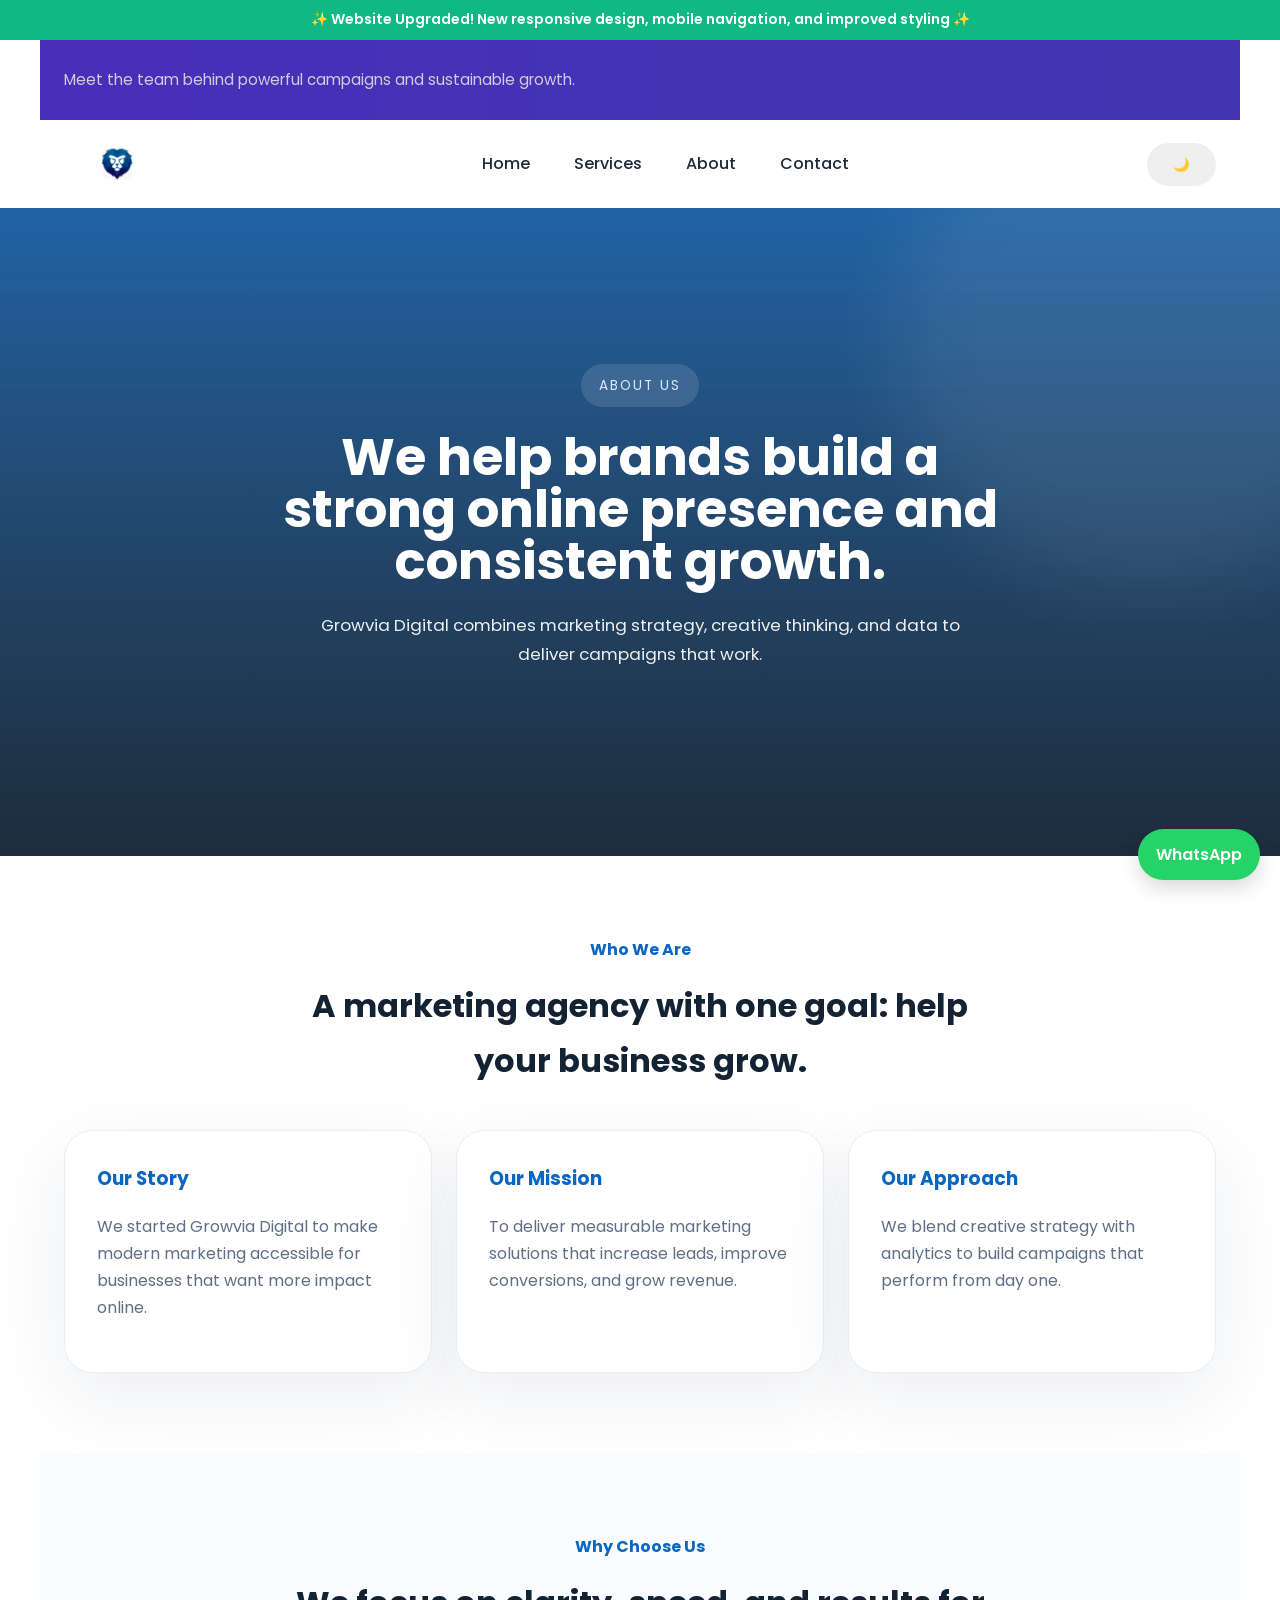
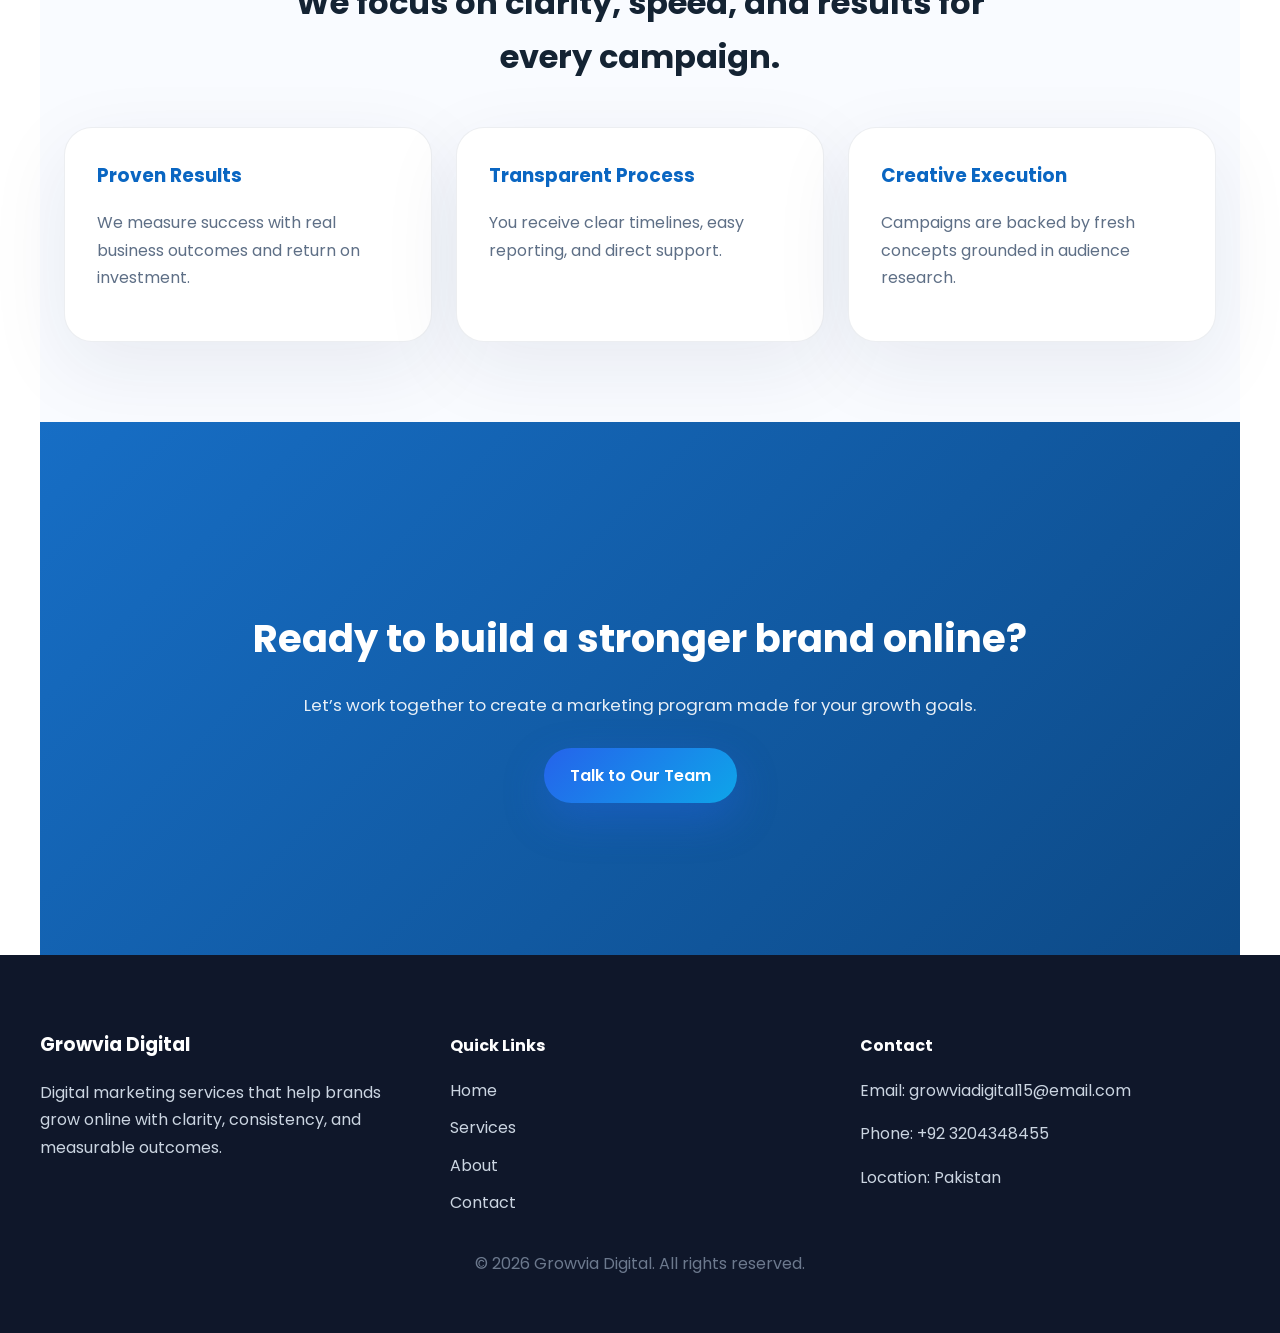
<file: about.html>
<!DOCTYPE html>
<html lang="en">
<head>
  <link rel="icon" type="image/png" href="favicon.png">
  <meta charset="UTF-8">
  <meta name="viewport" content="width=device-width, initial-scale=1.0">
  <meta name="description" content="Growvia Digital is a marketing agency focused on clarity, creative campaigns, and measurable growth for brands.">
  <meta name="theme-color" content="#0a66c2">
  <title>About | Growvia Digital</title>
  <link rel="preconnect" href="https://fonts.googleapis.com">
  <link rel="preconnect" href="https://fonts.gstatic.com" crossorigin>
  <link href="https://fonts.googleapis.com/css2?family=Poppins:wght@300;400;500;600;700&display=swap" rel="stylesheet">
  <link rel="stylesheet" href="style.css?v=2">
  <title>About Us | Growvia Digital</title>

<meta name="description" content="Learn more about Growvia Digital and our mission to help brands grow online through digital marketing.">
<meta name="viewport" content="width=device-width, initial-scale=1.0">

<meta name="theme-color" content="#0a66c2">
<meta name="theme-color" content="#0a66c2">
</head>
<body>
  <div class="scroll-progress"></div>
  <div class="loader-wrapper">
  <div class="loader"></div>
   <div id="userData"></div>
</div>
  <div style="background: #10b981; color: white; text-align: center; padding: 8px; font-size: 14px; font-weight: 600;">
    ✨ Website Upgraded! New responsive design, mobile navigation, and improved styling ✨
  </div>
    <div class="topbar">
      <p>Meet the team behind powerful campaigns and sustainable growth.</p>
    </div>
    <nav class="navbar" aria-label="Main navigation">
    <img src="growvai-logo.png" alt="Growvia Digital Logo" class="site-logo">
      <button class="menu-toggle" aria-label="Toggle navigation" aria-expanded="false">
        <span></span>
      </button>
      <ul class="nav-links" id="navLinks">
  <li class="dropdown">
    <a href="index.html">Home</a>
    <ul class="dropdown-menu">
      <li><a href="index.html#hero">Hero Section</a></li>
      <li><a href="index.html#services-preview">Services</a></li>
      <li><a href="index.html#cta">Call To Action</a></li>
    </ul>
  </li>

  <li class="dropdown">
    <a href="services.html">Services</a>
    <ul class="dropdown-menu">
      <li><a href="services.html#seo">SEO</a></li>
      <li><a href="services.html#meta-ads">Meta Ads</a></li>
      <li><a href="services.html#web-design">Web Design</a></li>
    </ul>
  </li>

  <li class="dropdown">
    <a href="about.html" class="active">About</a>
    <ul class="dropdown-menu">
      <li><a href="about.html#about-us">About Us</a></li>
      <li><a href="about.html#mission">Mission</a></li>
      <li><a href="about.html#team">Team</a></li>
    </ul>
  </li>

  <li class="dropdown">
    <a href="contact.html">Contact</a>
    <ul class="dropdown-menu">
      <li><a href="contact.html#contact-form">Form</a></li>
      <li><a href="contact.html#contact-info">Info</a></li>
      <li><a href="contact.html#map">Map</a></li>
    </ul>
  </li>
</ul>
<button class="theme-toggle" id="themeToggle">🌙</button>
    </nav>

  <main>
    <section class="hero hero-page">
      <div class="hero-content">
        <span class="hero-badge">About Us</span>
        <h1>We help brands build a strong online presence and consistent growth.</h1>
        <p>Growvia Digital combines marketing strategy, creative thinking, and data to deliver campaigns that work.</p>
      </div>
    </section>

    <section id="about-us" class="section reveal">
      <div class="section-header">
        <span class="section-label">Who We Are</span>
        <h2>A marketing agency with one goal: help your business grow.</h2>
      </div>
      <div class="about-grid">
        <div class="about-card">
          <h3>Our Story</h3>
          <p>We started Growvia Digital to make modern marketing accessible for businesses that want more impact online.</p>
        </div>
        <div class="about-card">
          <h3>Our Mission</h3>
          <p>To deliver measurable marketing solutions that increase leads, improve conversions, and grow revenue.</p>
        </div>
        <div class="about-card">
          <h3>Our Approach</h3>
          <p>We blend creative strategy with analytics to build campaigns that perform from day one.</p>
        </div>
      </div>
    </section>

    <section id="mission" class="section why-section reveal">
      <div class="section-header">
        <span class="section-label">Why Choose Us</span>
        <h2>We focus on clarity, speed, and results for every campaign.</h2>
      </div>
      <div class="benefit-grid">
        <div class="benefit-card">
          <h3>Proven Results</h3>
          <p>We measure success with real business outcomes and return on investment.</p>
        </div>
        <div class="benefit-card">
          <h3>Transparent Process</h3>
          <p>You receive clear timelines, easy reporting, and direct support.</p>
        </div>
        <div class="benefit-card">
          <h3>Creative Execution</h3>
          <p>Campaigns are backed by fresh concepts grounded in audience research.</p>
        </div>
      </div>
    </section>

    <section id="team" class="section cta-panel reveal">
      <div class="cta-content">
        <h2>Ready to build a stronger brand online?</h2>
        <p>Let’s work together to create a marketing program made for your growth goals.</p>
        <a href="contact.html" class="btn btn-primary">Talk to Our Team</a>
      </div>
    </section>
  </main>

  <footer class="site-footer">
    <div class="footer-grid">
      <div>
        <h3>Growvia Digital</h3>
        <p>Digital marketing services that help brands grow online with clarity, consistency, and measurable outcomes.</p>
      </div>
      <div>
        <h4>Quick Links</h4>
        <a href="index.html">Home</a>
        <a href="services.html">Services</a>
        <a href="about.html">About</a>
        <a href="contact.html">Contact</a>
      </div>
      <div>
        <h4>Contact</h4>
        <p>Email: growviadigital15@email.com</p>
        <p>Phone: +92 3204348455</p>
        <p>Location: Pakistan</p>
      </div>
    </div>
    <p class="footer-note">© 2026 Growvia Digital. All rights reserved.</p>
  </footer>
  <button id="backToTop" class="back-to-top" aria-label="Back to top">
  ↑
</button>
  <a href="https://wa.me/923204348455" class="whatsapp-float" target="_blank" aria-label="Chat on WhatsApp">
  WhatsApp
</a>
  <script src="script.js"></script>
</body>
</html>
</file>
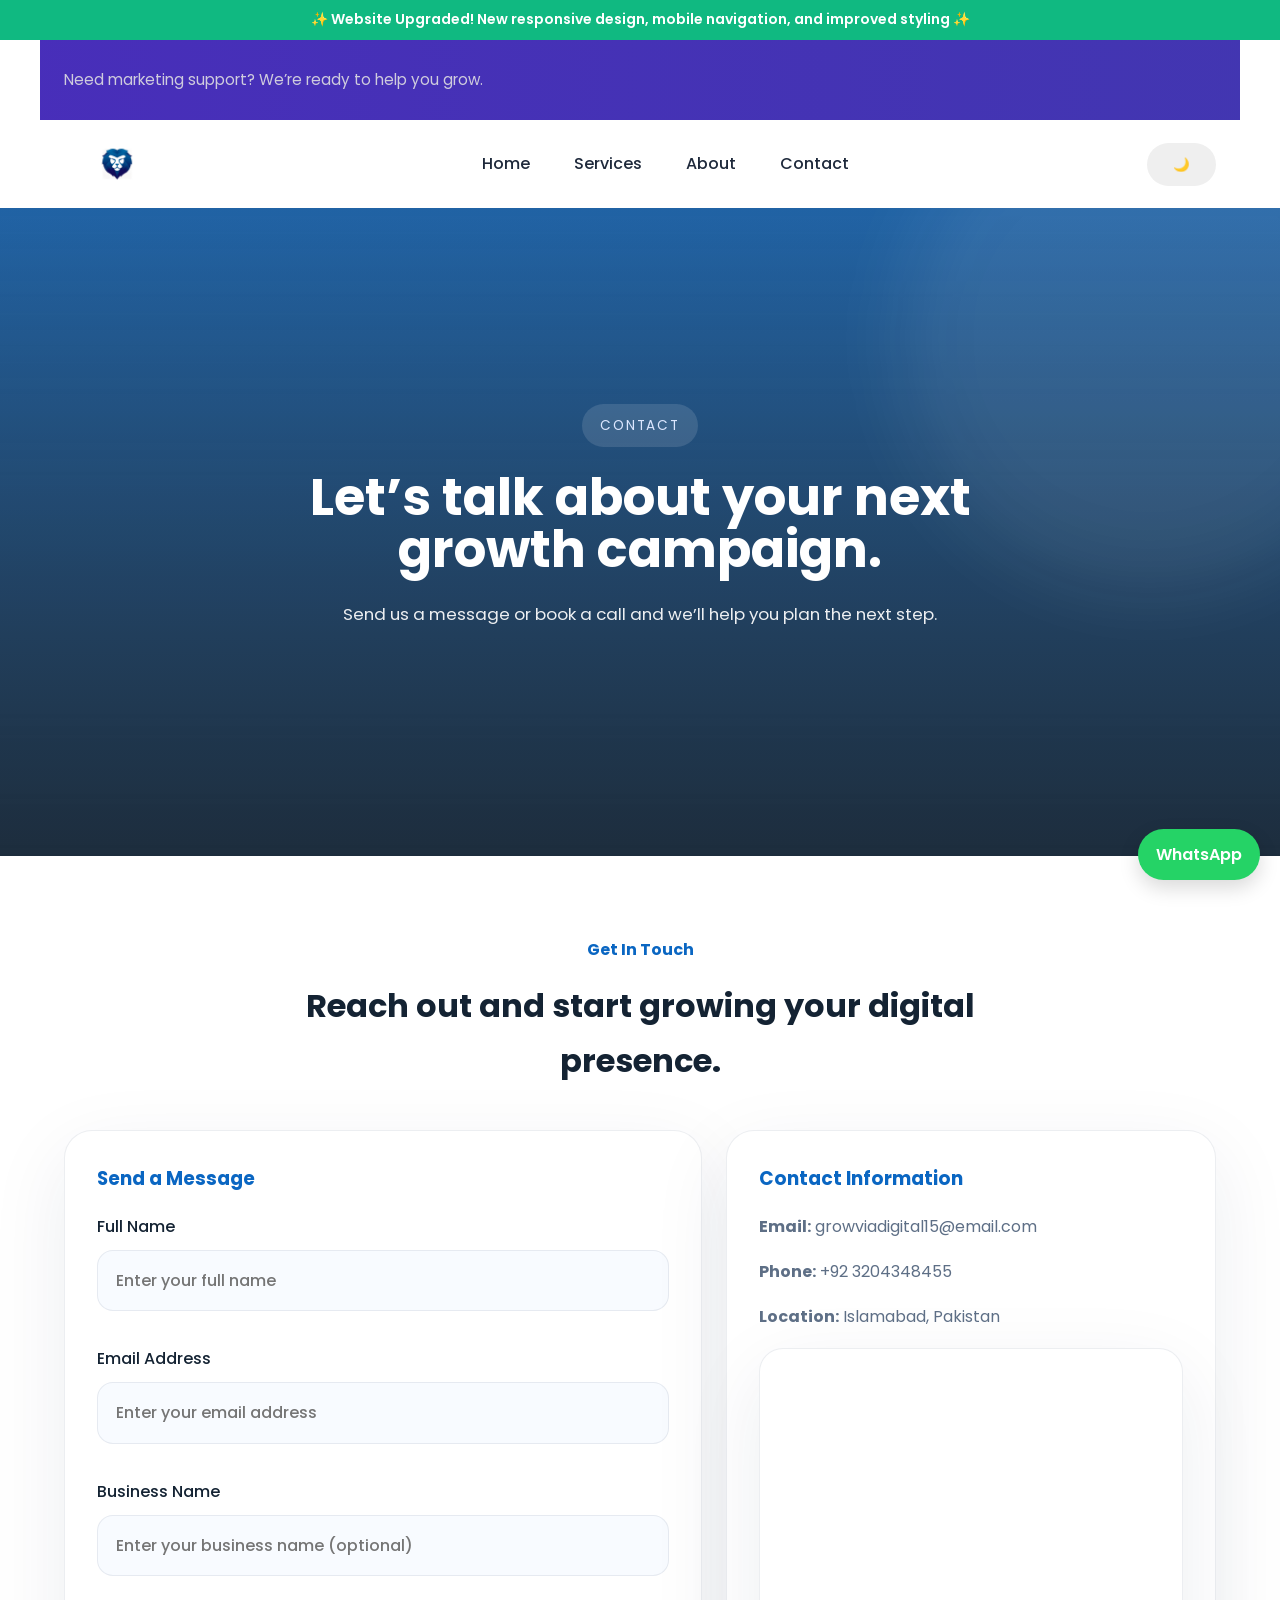
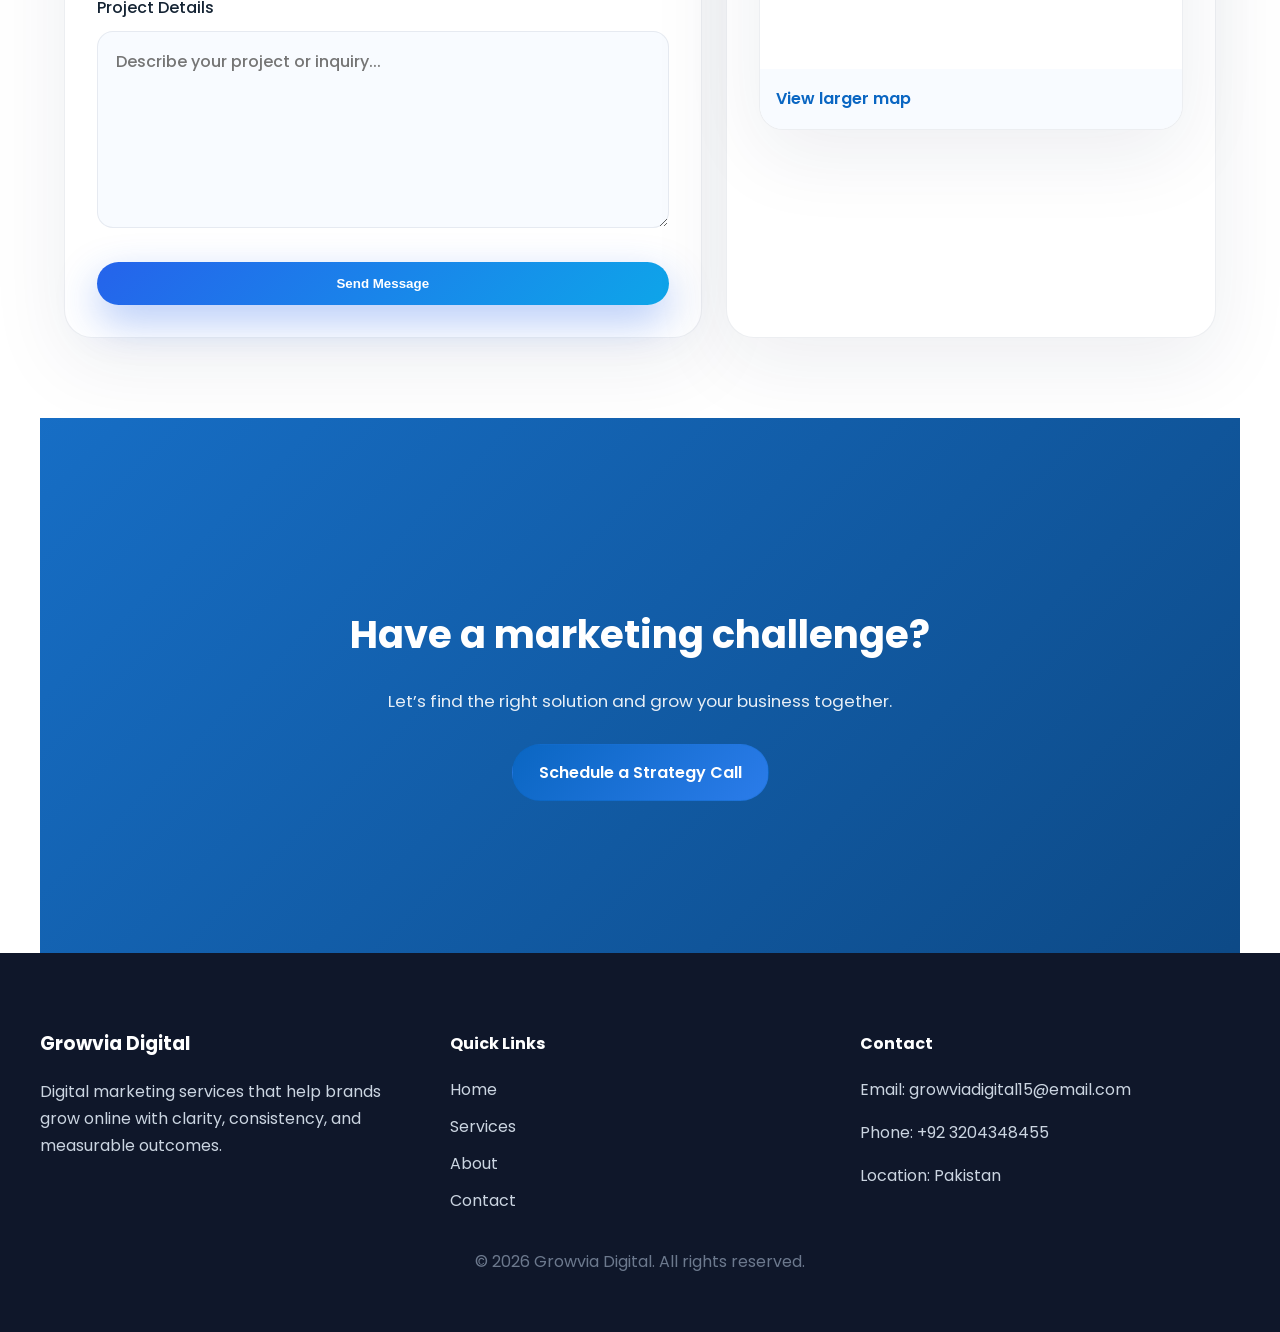
<file: contact.html>
<!DOCTYPE html>
<html lang="en">
<head>
 <link rel="icon" type="image/png" href="favicon.png">
  <meta name="viewport" content="width=device-width, initial-scale=1.0">
  <meta name="description" content="Contact Growvia Digital for marketing strategy, paid media, SEO, and lead generation services.">
  <meta name="theme-color" content="#0a66c2">
  <title>Contact | Growvia Digital</title>
  <link rel="preconnect" href="https://fonts.googleapis.com">
  <link rel="preconnect" href="https://fonts.gstatic.com" crossorigin>
  <link href="https://fonts.googleapis.com/css2?family=Poppins:wght@300;400;500;600;700&display=swap" rel="stylesheet">
  <link rel="stylesheet" href="style.css?v=2">
  <title>Contact Us | Growvia Digital</title>

<meta name="description" content="Contact Growvia Digital for SEO, Meta Ads, and website growth services.">
<meta name="viewport" content="width=device-width, initial-scale=1.0">

<meta name="theme-color" content="#0a66c2">
<meta name="theme-color" content="#0a66c2">
</head>
<body>
  <div class="scroll-progress"></div>
  <div class="loader-wrapper">
  <div class="loader"></div>
   <div id="userData"></div>
</div>
  <div style="background: #10b981; color: white; text-align: center; padding: 8px; font-size: 14px; font-weight: 600;">
    ✨ Website Upgraded! New responsive design, mobile navigation, and improved styling ✨
  </div>
    <div class="topbar">
      <p>Need marketing support? We’re ready to help you grow.</p>
    </div>
    <nav class="navbar" aria-label="Main navigation">
    <img src="growvai-logo.png" alt="Growvia Digital Logo" class="site-logo">

      <button class="menu-toggle" aria-label="Toggle navigation" aria-expanded="false">
        <span></span>
      </button>
      <ul class="nav-links" id="navLinks">
  <li class="dropdown">
    <a href="index.html">Home</a>
    <ul class="dropdown-menu">
      <li><a href="index.html#hero">Hero Section</a></li>
      <li><a href="index.html#services-preview">Services</a></li>
      <li><a href="index.html#cta">Call To Action</a></li>
    </ul>
  </li>

  <li class="dropdown">
    <a href="services.html">Services</a>
    <ul class="dropdown-menu">
      <li><a href="services.html#seo">SEO</a></li>
      <li><a href="services.html#meta-ads">Meta Ads</a></li>
      <li><a href="services.html#web-design">Web Design</a></li>
    </ul>
  </li>

  <li class="dropdown">
    <a href="about.html">About</a>
    <ul class="dropdown-menu">
      <li><a href="about.html#about-us">About Us</a></li>
      <li><a href="about.html#mission">Mission</a></li>
      <li><a href="about.html#team">Team</a></li>
    </ul>
  </li>

  <li class="dropdown">
    <a href="contact.html" class="active">Contact</a>
    <ul class="dropdown-menu">
    <li><a href="contact.html#contact-form">Form</a></li>
    <li><a href="contact.html#contact-info">Info</a></li>
    <li><a href="contact.html#map">Map</a></li>
    </ul>
  </li>
</ul>
<button class="menu-toggle" aria-label="Toggle navigation" aria-expanded="false">
  <span></span>
</button>

<button id="themeToggle" class="theme-toggle">
  🌙
</button>
  </nav>
  

  <main>
    <section class="hero hero-page">
      <div class="hero-content">
        <span class="hero-badge">Contact</span>
        <h1>Let’s talk about your next growth campaign.</h1>
        <p>Send us a message or book a call and we’ll help you plan the next step.</p>
      </div>
    </section>

    <section id="contact-form" class="section contact-section">
      <div class="section-header">
        <span class="section-label">Get In Touch</span>
        <h2>Reach out and start growing your digital presence.</h2>
      </div>

      <div class="contact-grid">
        <div class="contact-card contact-form-card">
          <h3>Send a Message</h3>
          <form id="contactForm" action="https://formspree.io/f/xaqvqbno" method="POST" target="_blank" novalidate>
          <input type="hidden" name="_next" value="https://fastidious-macaron-4617f7.netlify.app/contact.html?success=true">
          <input type="hidden" name="_subject" value="New message from website contact form">
            <label>
              Full Name
              <input type="text" name="name" id="name" placeholder="Enter your full name" required>
              <small class="form-error"></small>
            </label>
            <label>
              Email Address
              <input type="email" name="email" id="email" placeholder="Enter your email address" required>
              <small class="form-error"></small>
            </label>
            <label>
              Business Name
              <input type="text" name="company" placeholder="Enter your business name (optional)">
            </label>
            <label>
              Project Details
              <textarea name="message" id="message" placeholder="Describe your project or inquiry..." rows="6" required></textarea>
              <small class="form-error"></small> 
            </label>
            <button type="submit" class="btn btn-primary">Send Message</button>
          </form>
        </div>

        <div id="contact-info" class="contact-card contact-info-card reveal">
          <h3>Contact Information</h3>
          <p><strong>Email:</strong> growviadigital15@email.com</p>
          <p><strong>Phone:</strong> +92 3204348455</p>
          <p><strong>Location:</strong> Islamabad, Pakistan</p>
          <div id="map" class="map-card">
            <iframe class="map-frame" src="https://www.openstreetmap.org/export/embed.html?bbox=73.005%2C33.678%2C73.09%2C33.698&layer=mapnik&marker=33.688%2C73.047" loading="lazy"></iframe>
            <a href="https://www.openstreetmap.org/?mlat=33.688&mlon=73.047#map=15/33.688/73.047" target="_blank" rel="noopener">View larger map</a>
          </div>
        </div>
      </div>
    </section>

    <section class="section cta-panel reveal">
      <div class="cta-content">
        <h2>Have a marketing challenge?</h2>
        <p>Let’s find the right solution and grow your business together.</p>
        <a href="contact.html" class="btn btn-secondary">Schedule a Strategy Call</a>
      </div>
    </section>
  </main>

  <footer class="site-footer">
    <div class="footer-grid">
      <div>
        <h3>Growvia Digital</h3>
        <p>Digital marketing services that help brands grow online with clarity, consistency, and measurable outcomes.</p>
      </div>
      <div>
        <h4>Quick Links</h4>
        <a href="index.html">Home</a>
        <a href="services.html">Services</a>
        <a href="about.html">About</a>
        <a href="contact.html">Contact</a>
      </div>
      <div>
        <h4>Contact</h4>
        <p>Email: growviadigital15@email.com</p>
        <p>Phone: +92 3204348455</p>
        <p>Location: Pakistan</p>
      </div>
    </div>
    <p class="footer-note">© 2026 Growvia Digital. All rights reserved.</p>
  </footer>
  <button id="backToTop" class="back-to-top" aria-label="Back to top">
  ↑
</button>
  
  <a href="https://wa.me/923204348455" class="whatsapp-float" target="_blank" aria-label="Chat on WhatsApp">
  WhatsApp
</a>
 <script src="script.js"></script>

</body>
</html>
</file>
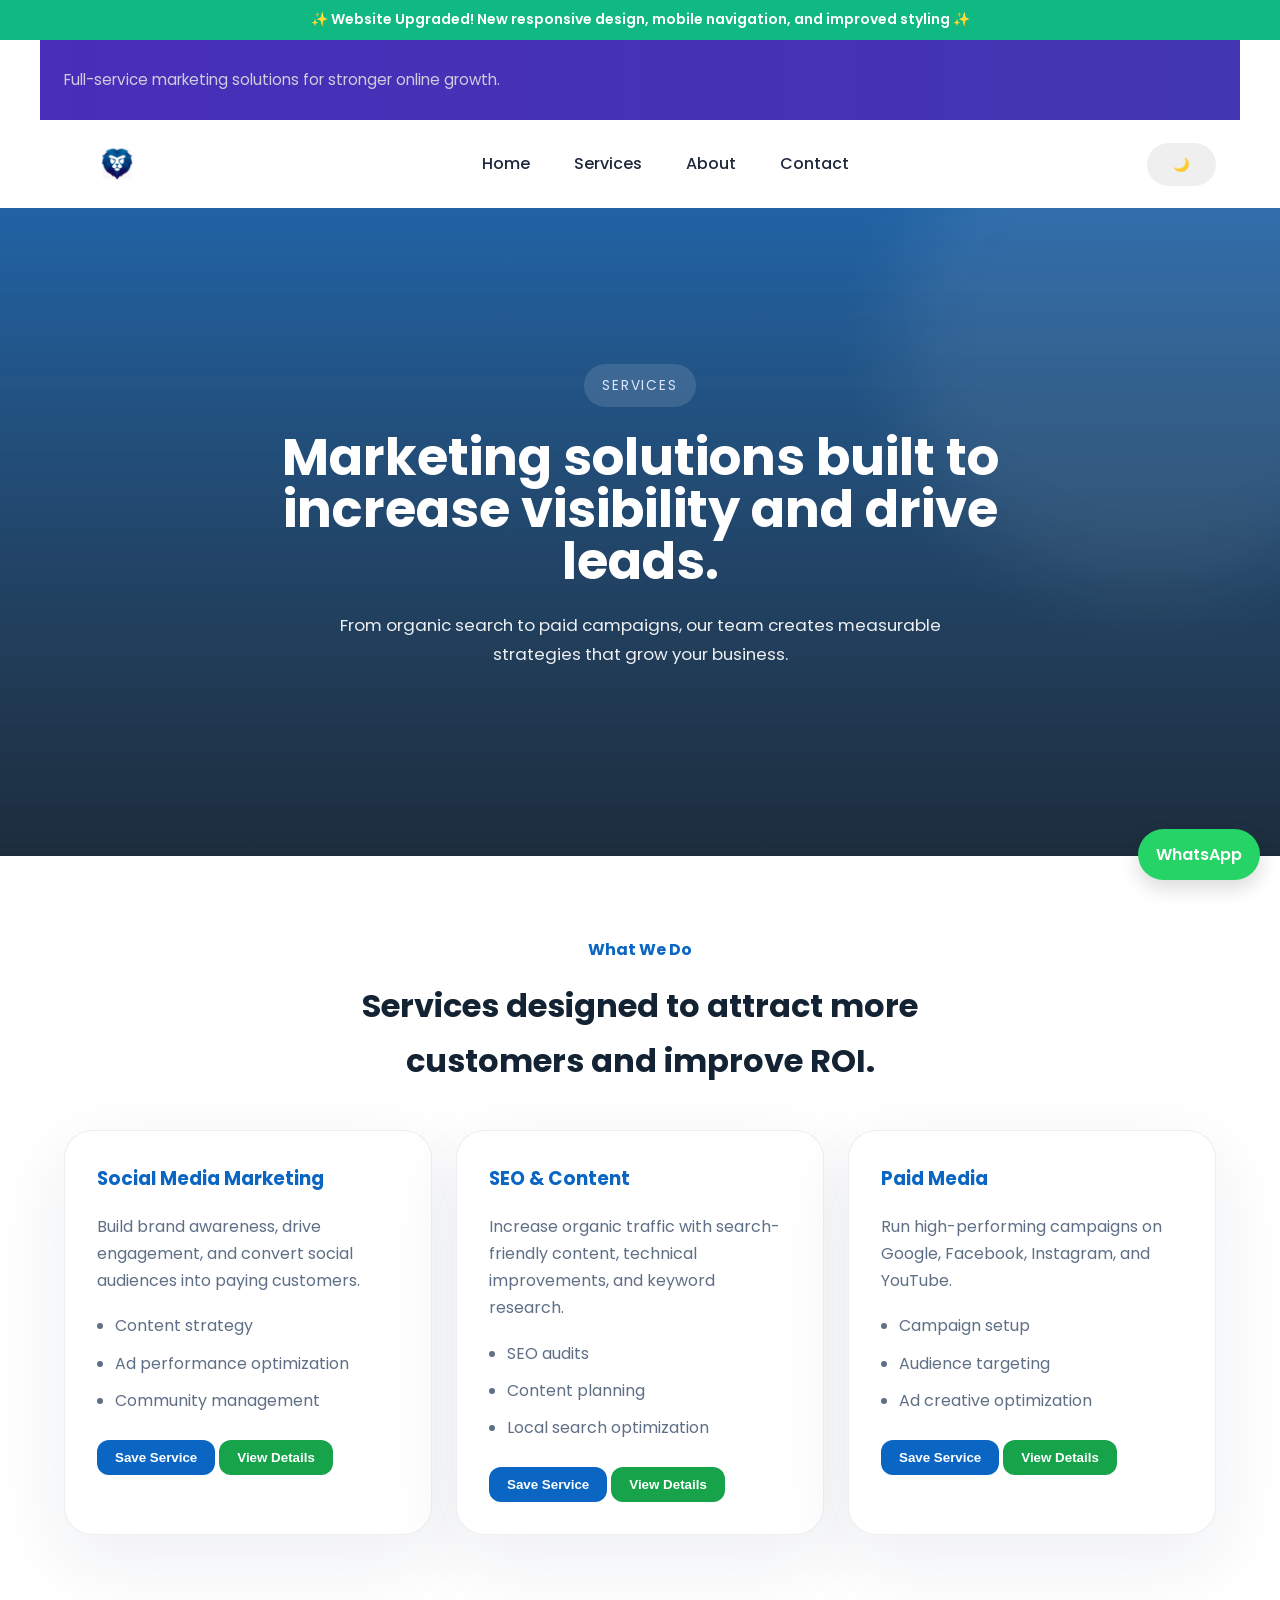
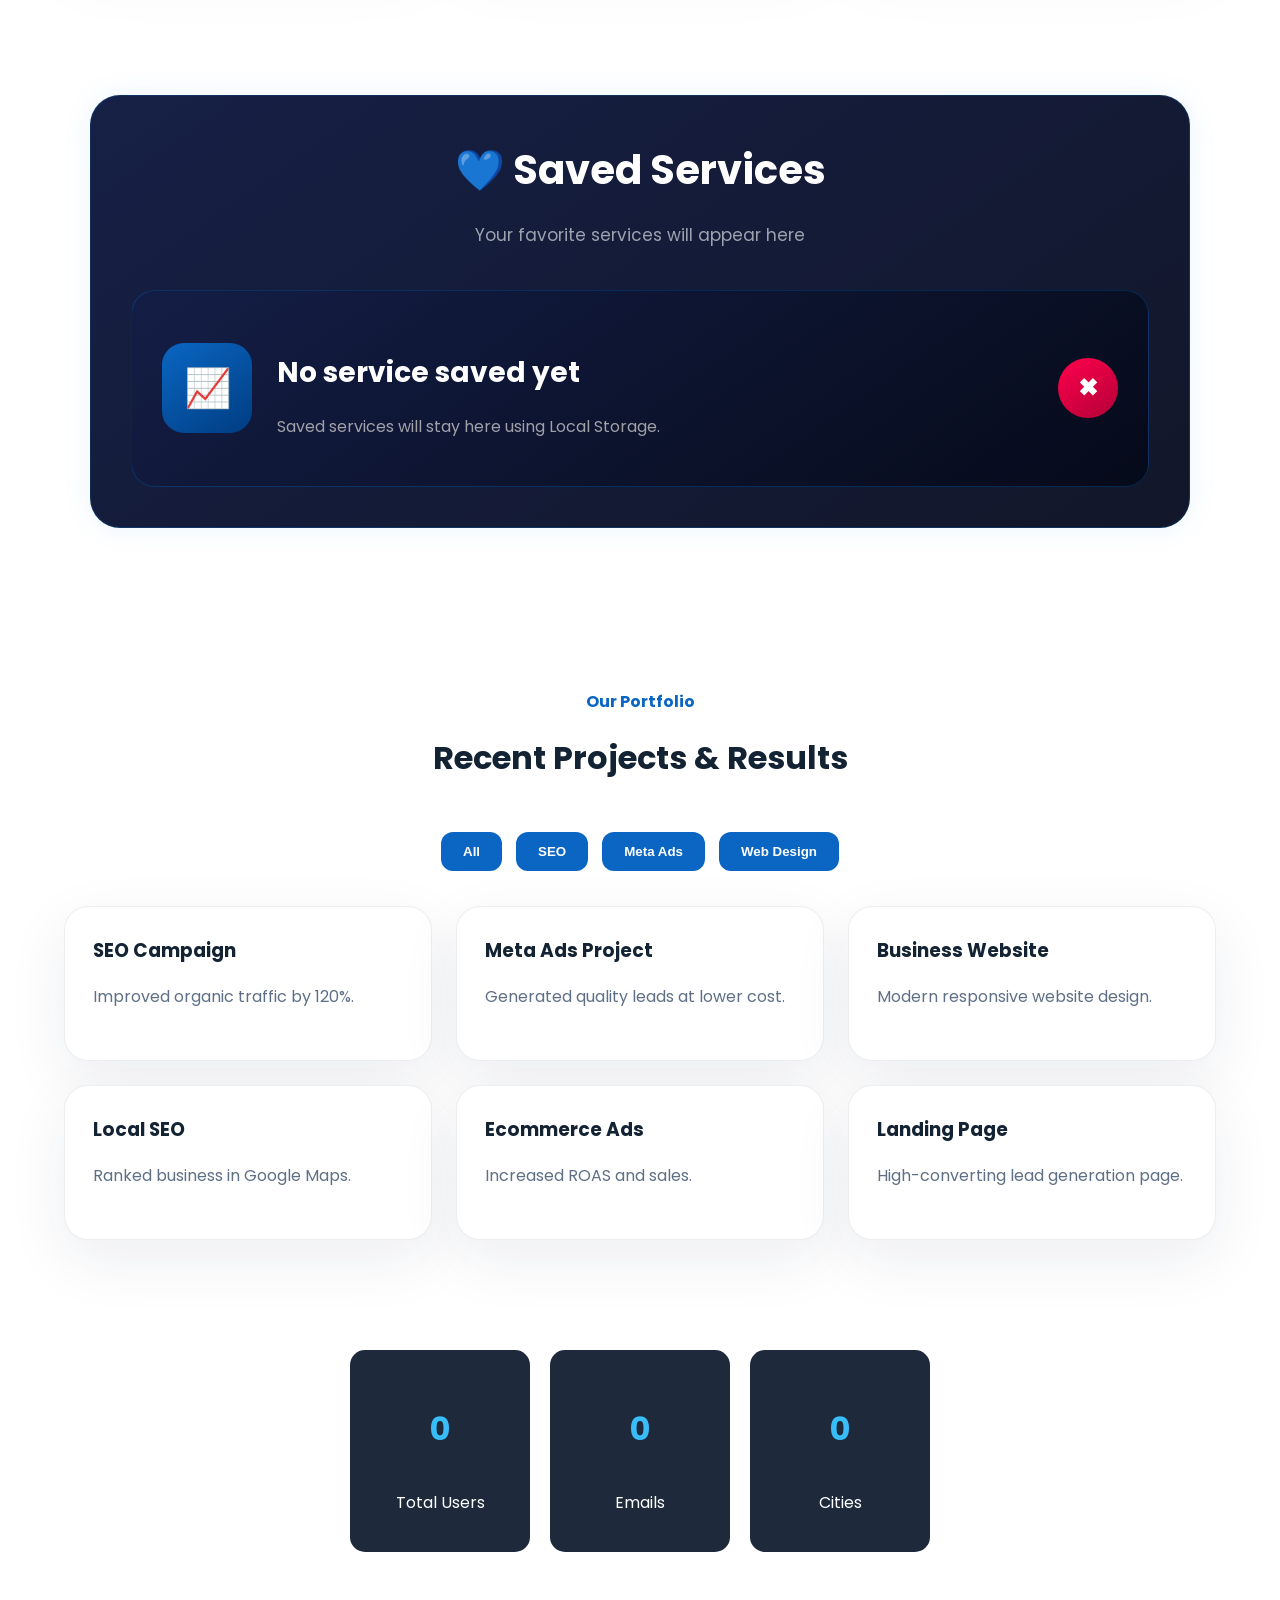
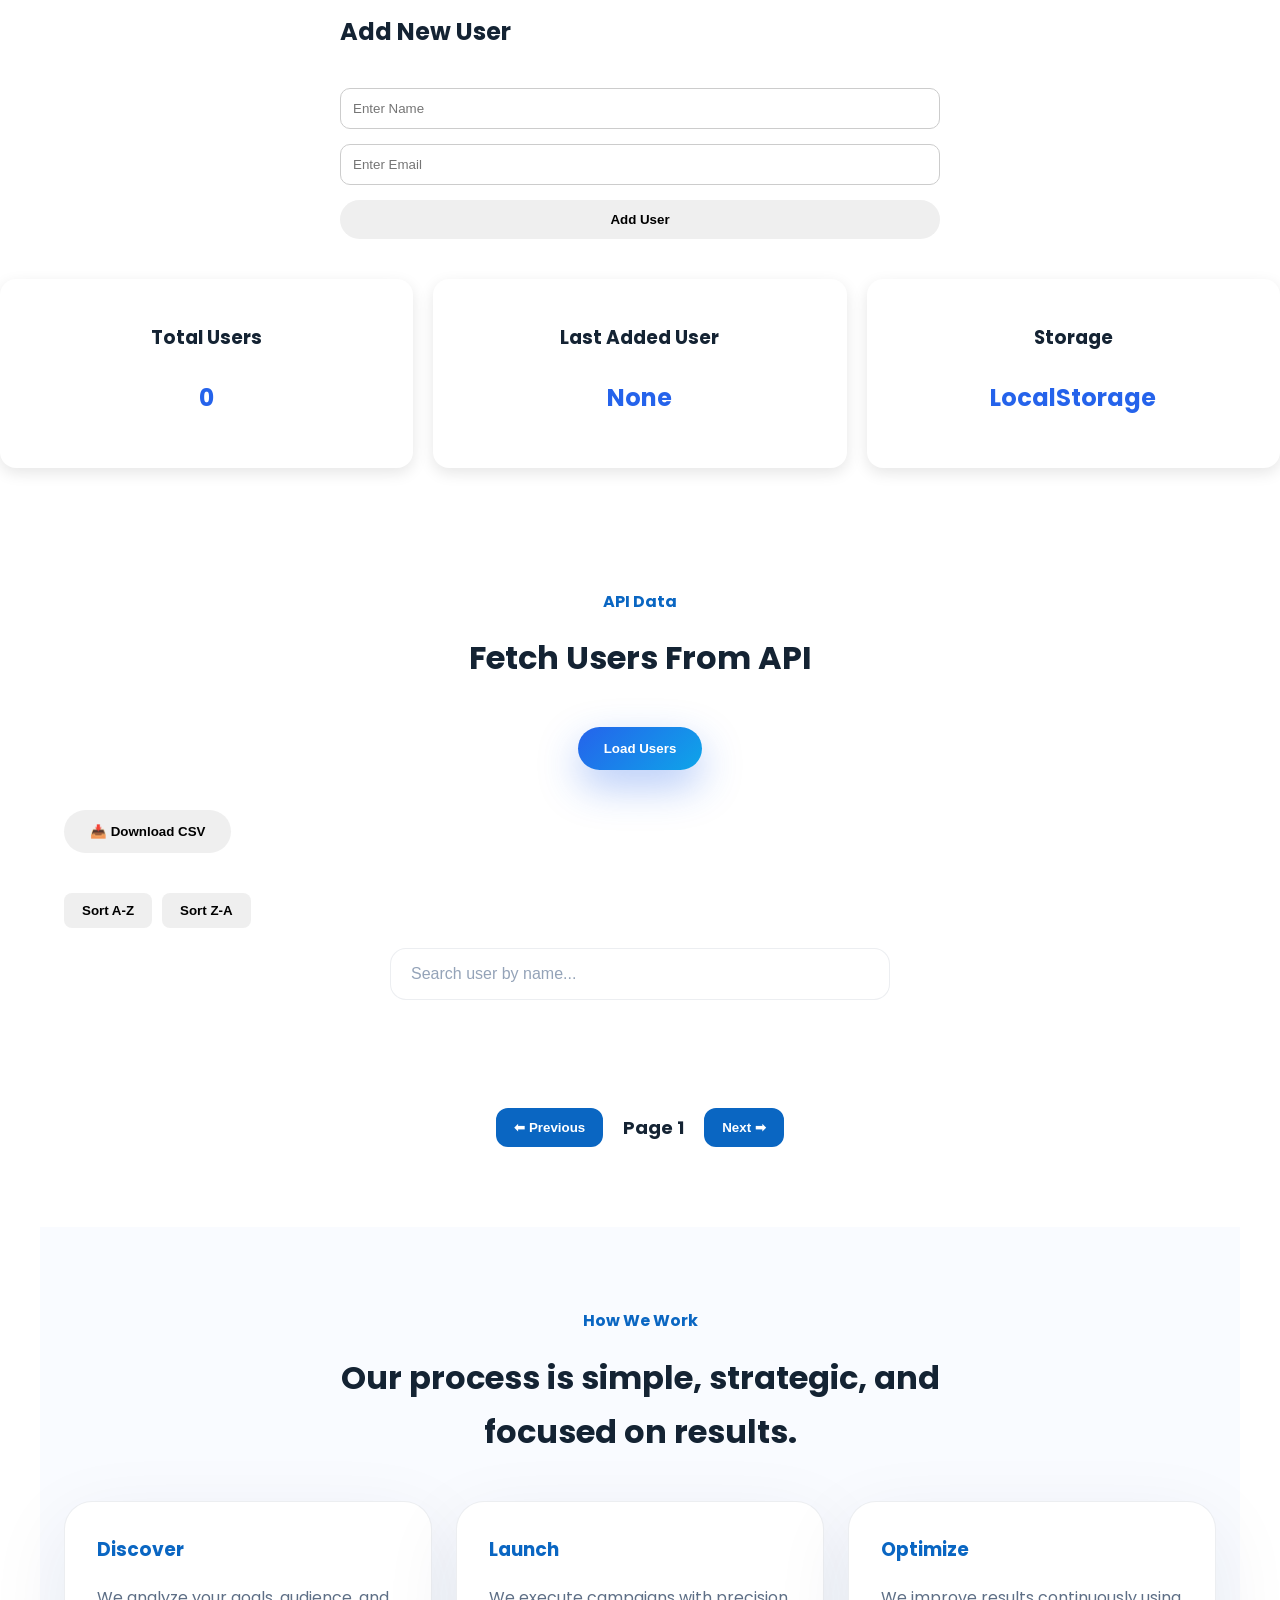
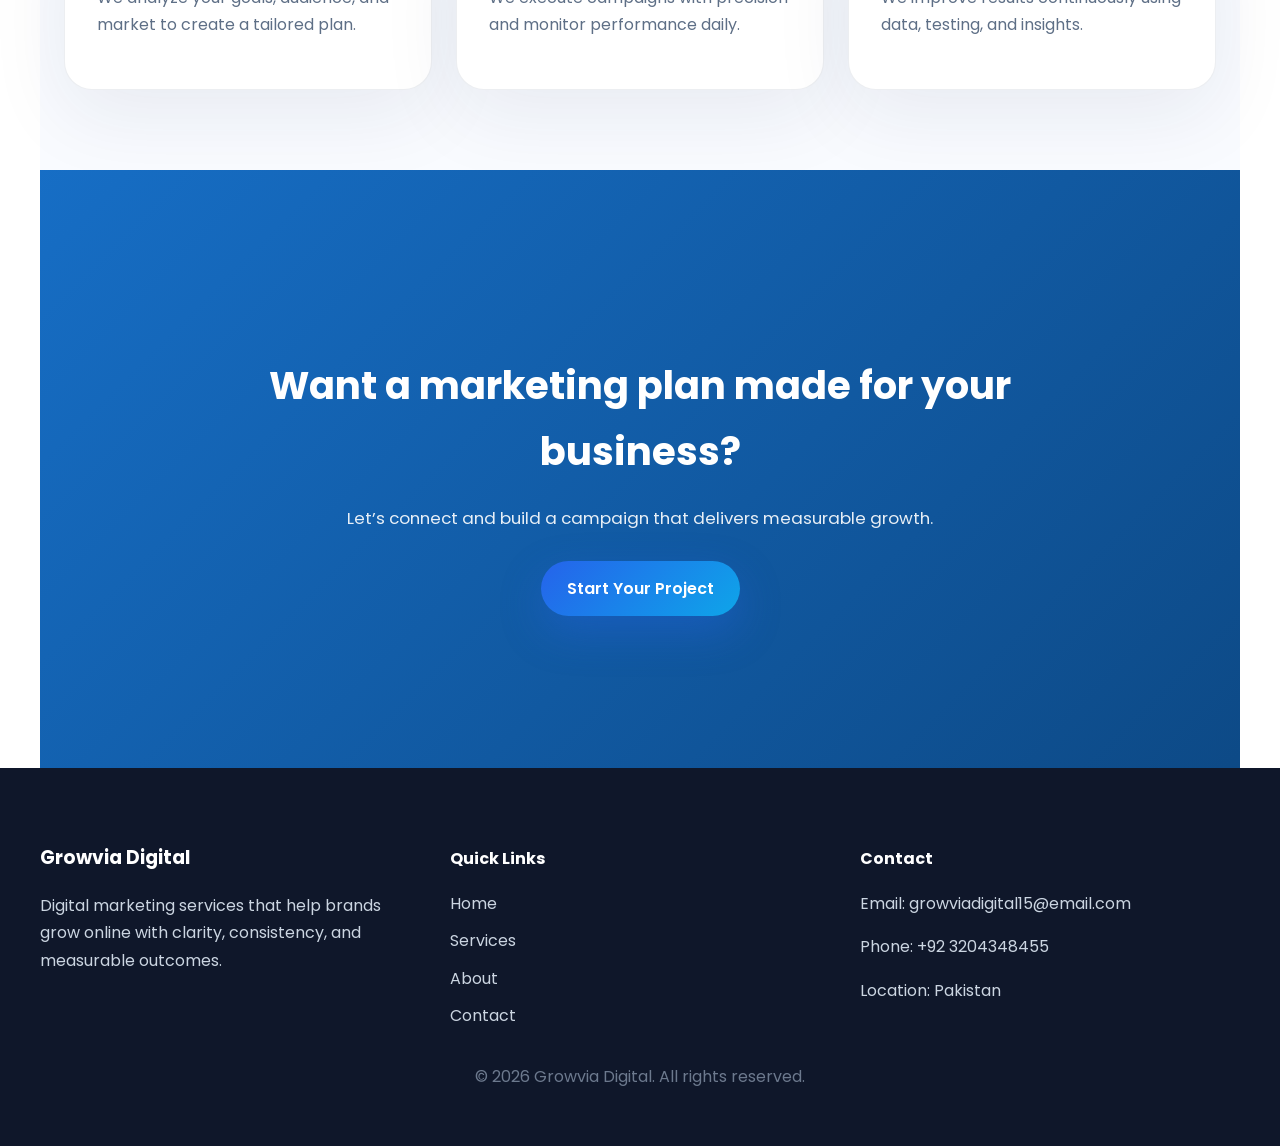
<file: services.html>
<!DOCTYPE html>
<html lang="en">
<head>
  <link rel="icon" type="image/png" href="favicon.png">
  <meta charset="UTF-8">
  <meta name="viewport" content="width=device-width, initial-scale=1.0">
  <meta name="description" content="Growvia Digital provides marketing services that increase visibility, leads, and conversions for businesses.">
  <meta name="theme-color" content="#0a66c2">
  <title>Services | Growvia Digital</title>
  <link rel="preconnect" href="https://fonts.googleapis.com">
  <link rel="preconnect" href="https://fonts.gstatic.com" crossorigin>
  <link href="https://fonts.googleapis.com/css2?family=Poppins:wght@300;400;500;600;700&display=swap" rel="stylesheet">
  <link rel="stylesheet" href="style.css?v=2">
  <title>Services | Growvia Digital</title>

<meta name="description" content="Explore SEO, Meta Ads, web design, and digital marketing services by Growvia Digital.">
<meta name="viewport" content="width=device-width, initial-scale=1.0">

<meta name="theme-color" content="#0a66c2">
<meta name="theme-color" content="#0a66c2">
</head>
<body>
  <div class="scroll-progress"></div>
  <div class="loader-wrapper">
  <div class="loader"></div>
   <div id="userData"></div>
</div>
  <div style="background: #10b981; color: white; text-align: center; padding: 8px; font-size: 14px; font-weight: 600;">
    ✨ Website Upgraded! New responsive design, mobile navigation, and improved styling ✨
  </div>
    <div class="topbar">
      <p>Full-service marketing solutions for stronger online growth.</p>
    </div>
    <nav class="navbar" aria-label="Main navigation">  
  <img src="growvai-logo.png" alt="Growvia Digital Logo" class="site-logo">


      <button class="menu-toggle" aria-label="Toggle navigation" aria-expanded="false">
        <span></span>
      </button>
      <ul class="nav-links" id="navLinks">
  <li class="dropdown">
    <a href="index.html">Home</a>
    <ul class="dropdown-menu">
      <li><a href="index.html#hero">Hero Section</a></li>
      <li><a href="index.html#services-preview">Services</a></li>
      <li><a href="index.html#cta">Call To Action</a></li>
    </ul>
  </li>

  <li class="dropdown">
    <a href="services.html" class="active">Services</a>
    <ul class="dropdown-menu">
      <li><a href="services.html#seo">SEO</a></li>
      <li><a href="services.html#meta-ads">Meta Ads</a></li>
      <li><a href="services.html#web-design">Web Design</a></li>
    </ul>
  </li>

  <li class="dropdown">
    <a href="about.html">About</a>
    <ul class="dropdown-menu">
      <li><a href="about.html#about-us">About Us</a></li>
      <li><a href="about.html#mission">Mission</a></li>
      <li><a href="about.html#team">Team</a></li>
    </ul>
  </li>

  <li class="dropdown">
    <a href="contact.html">Contact</a>
    <ul class="dropdown-menu">
      <li><a href="contact.html#contact-form">Form</a></li>
      <li><a href="contact.html#contact-info">Info</a></li>
      <li><a href="contact.html#map">Map</a></li>
    </ul>
  </li>
  </ul>
  <button class="theme-toggle" id="themeToggle">🌙</button>
    </nav>
  </header>

  <main>
    <section class="hero hero-page">
      <div class="hero-content">
        <span class="hero-badge">Services</span>
        <h1>Marketing solutions built to increase visibility and drive leads.</h1>
        <p>From organic search to paid campaigns, our team creates measurable strategies that grow your business.</p>
      </div>
    </section>

    <section id="seo" class="section reveal">
      <div class="section-header">
        <span class="section-label">What We Do</span>
        <h2>Services designed to attract more customers and improve ROI.</h2>
      </div>
      <div class="services-grid">
        <article class="service-card">
          <h3>Social Media Marketing</h3>
          <p>Build brand awareness, drive engagement, and convert social audiences into paying customers.</p>
          <ul>
            <li>Content strategy</li>
            <li>Ad performance optimization</li>
            <li>Community management</li>
          </ul>
          <button class="save-btn">
              Save Service
          </button>
          <button class="details-btn">
           View Details
          </button>
        </article>
        <article class="service-card">
          <h3>SEO & Content</h3>
          <p>Increase organic traffic with search-friendly content, technical improvements, and keyword research.</p>
          <ul>
            <li>SEO audits</li>
            <li>Content planning</li>
            <li>Local search optimization</li>
          </ul>
          <button class="save-btn">
            Save Service
          </button>
          <button class="details-btn">
           View Details
          </button>
        </article>
        <article class="service-card">
          <h3>Paid Media</h3>
          <p>Run high-performing campaigns on Google, Facebook, Instagram, and YouTube.</p>
          <ul>
            <li>Campaign setup</li>
            <li>Audience targeting</li>
            <li>Ad creative optimization</li>
          </ul>
          <button class="save-btn">
            Save Service
          </button>
          <button class="details-btn">
           View Details
          </button>
        </article>
      </div>
    </section>
    <section class="saved-services-section">

  <div class="saved-heading">
    <span>💙 Saved Services</span>
    <p>Your favorite services will appear here</p>
  </div>

  <div class="saved-service-card">

    <div class="saved-icon">
      📈
    </div>

    <div class="saved-content">
      <h3 id="savedServiceText">
        No service saved yet
      </h3>

      <p>
        Saved services will stay here using Local Storage.
      </p>
    </div>

    <button id="removeServiceBtn">
      ✖
    </button>

  </div>

</section>

</div>
    <section class="section reveal">

  <div class="section-header">
    <span class="section-label">Our Portfolio</span>
    <h2>Recent Projects & Results</h2>
  </div>

  <div style="text-align:center; margin-bottom:30px;">

    <button class="filter-btn" data-filter="all">
      All
    </button>

    <button class="filter-btn" data-filter="seo">
      SEO
    </button>

    <button class="filter-btn" data-filter="meta">
      Meta Ads
    </button>

    <button class="filter-btn" data-filter="web">
      Web Design
    </button>

  </div>

  <div class="portfolio-grid">

    <div class="portfolio-card" data-category="seo">
      <h3>SEO Campaign</h3>
      <p>Improved organic traffic by 120%.</p>
    </div>

    <div class="portfolio-card" data-category="meta">
      <h3>Meta Ads Project</h3>
      <p>Generated quality leads at lower cost.</p>
    </div>

    <div class="portfolio-card" data-category="web">
      <h3>Business Website</h3>
      <p>Modern responsive website design.</p>
    </div>

    <div class="portfolio-card" data-category="seo">
      <h3>Local SEO</h3>
      <p>Ranked business in Google Maps.</p>
    </div>

    <div class="portfolio-card" data-category="meta">
      <h3>Ecommerce Ads</h3>
      <p>Increased ROAS and sales.</p>
    </div>

    <div class="portfolio-card" data-category="web">
      <h3>Landing Page</h3>
      <p>High-converting lead generation page.</p>
    </div>

  </div>

</section>

<div class="stats-container">

  <div class="stat-box">
    <h3 id="totalUsers">0</h3>
    <p>Total Users</p>
  </div>

  <div class="stat-box">
    <h3 id="totalEmails">0</h3>
    <p>Emails</p>
  </div>

  <div class="stat-box">
    <h3 id="totalCities">0</h3>
    <p>Cities</p>
  </div>

</div>
<section class="add-user-section">

  <h2>Add New User</h2>

  <input
    type="text"
    id="newUserName"
    placeholder="Enter Name"
  >

  <input
    type="email"
    id="newUserEmail"
    placeholder="Enter Email"
  >

  <button id="addUserBtn">
    Add User
  </button>

</section>

<div class="stats-grid">

  <div class="stats-card">

    <h3>
      Total Users
    </h3>

    <p id="totalUsers">
      0
    </p>

  </div>

  <div class="stats-card">

    <h3>
      Last Added User
    </h3>

    <p id="lastUserName">
      None
    </p>

  </div>

  <div class="stats-card">

    <h3>
      Storage
    </h3>

    <p>
      LocalStorage
    </p>

  </div>

</div>

<div id="customUsersContainer">

</div>

<section class="section">

  <div class="section-header">
    <span class="section-label">API Data</span>
    <h2>Fetch Users From API</h2>
  </div>

  <div style="text-align:center;margin-bottom:20px;">
    <button id="loadUsersBtn" class="btn btn-primary">
      Load Users
    </button>
  </div>
  <button id="downloadBtn">
  📥 Download CSV
</button>
  <div class="sort-buttons">

  <button id="sortAZ">
    Sort A-Z
  </button>

  <button id="sortZA">
    Sort Z-A
  </button>

</div>
   <div id="loader" style="display:none; text-align:center; margin-bottom:20px;">
    Loading Users...
  </div>
  <div id="errorMessage"></div>
  <div class="search-box">

  <input
    type="text"
    id="searchInput"
    class="search-input"
    placeholder="Search user by name..."
  >

</div>

  <div id="apiUsers" class="services-grid"></div>
  <div class="pagination">

  <button id="prevBtn">
    ⬅ Previous
  </button>
  

  <span id="pageNumber">
    Page 1
  </span>

  <button id="nextBtn">
    Next ➡
  </button>



</div>

</section>

    <section id="meta-ads" class="section why-section reveal">
      <div class="section-header">
        <span class="section-label">How We Work</span>
        <h2>Our process is simple, strategic, and focused on results.</h2>
      </div>
      <div class="benefit-grid">
        <div class="benefit-card">
          <h3>Discover</h3>
          <p>We analyze your goals, audience, and market to create a tailored plan.</p>
        </div>
        <div class="benefit-card">
          <h3>Launch</h3>
          <p>We execute campaigns with precision and monitor performance daily.</p>
        </div>
        <div class="benefit-card">
          <h3>Optimize</h3>
          <p>We improve results continuously using data, testing, and insights.</p>
        </div>
      </div>
    </section>

    <section id="web-design" class="section cta-panel reveal">
      <div class="cta-content">
        <h2>Want a marketing plan made for your business?</h2>
        <p>Let’s connect and build a campaign that delivers measurable growth.</p>
        <a href="contact.html" class="btn btn-primary">Start Your Project</a>
      </div>
    </section>
  </main>

  <footer class="site-footer">
    <div class="footer-grid">
      <div>
        <h3>Growvia Digital</h3>
        <p>Digital marketing services that help brands grow online with clarity, consistency, and measurable outcomes.</p>
      </div>
      <div>
        <h4>Quick Links</h4>
        <a href="index.html">Home</a>
        <a href="services.html">Services</a>
        <a href="about.html">About</a>
        <a href="contact.html">Contact</a>
      </div>
      <div>
        <h4>Contact</h4>
        <p>Email: growviadigital15@email.com</p>
        <p>Phone: +92 3204348455</p>
        <p>Location: Pakistan</p>
      </div>
    </div>
    <p class="footer-note">© 2026 Growvia Digital. All rights reserved.</p>
  </footer>
  <button id="backToTop" class="back-to-top" aria-label="Back to top">
  ↑
</button>
  <a href="https://wa.me/923204348455" class="whatsapp-float" target="_blank" aria-label="Chat on WhatsApp">
  WhatsApp
</a>
  
  <div class="modal" id="serviceModal">

  <div class="modal-content">

    <span
      class="close-modal"
      id="closeModal">
      &times;
    </span>

    <h2 id="modalTitle">
      Service Name
    </h2>

    <p id="modalDescription">
      Service details will appear here.
    </p>

  </div>

</div>


<div id="userModal" class="user-modal">

  <div class="user-modal-content">

    <span id="closeUserModal">&times;</span>

    <h2>User Details</h2>

    <p>
      <strong>Name:</strong>
      <span id="modalUserName"></span>
    </p>

    <p>
      <strong>Email:</strong>
      <span id="modalUserEmail"></span>
    </p>

    <p>
      <strong>ID:</strong>
      <span id="modalUserId"></span>
    </p>

    <p>
      <strong>Joined:</strong>
      <span id="modalUserDate"></span>
    </p>

  </div>

</div>

<div id="toast"></div>

 <script src="script.js"></script>
</body>
</html>
</file>
<file: style.css>
:root {
  --background: #f3f5f8;
  --surface: #ffffff;
  --surface-strong: #f9fbff;
  --primary: #0a66c2;
  --primary-dark: #003e7e;
  --text: #142333;
  --muted: #5e6f86;
  --border: rgba(20, 40, 80, 0.08);
  --shadow: 0 24px 80px rgba(20, 40, 80, 0.08);
}

* {
  box-sizing: border-box;
}

html {
  scroll-behavior: smooth;
}

body {
  margin: 0;
  font-family: 'Poppins', sans-serif;
  font-weight: 400;
  color: var(--text);
  background: #ffffff;
  line-height: 1.7;
}

img,
iframe {
  max-width: 100%;
  display: block;
}

a {
  color: inherit;
  text-decoration: none;
}

button,
.btn {
  display: inline-flex;
  align-items: center;
  justify-content: center;
  padding: 14px 26px;
  border-radius: 999px;
  border: none;
  font-weight: 600;
  cursor: pointer;
  transition: transform 0.25s ease, box-shadow 0.25s ease, background-color 0.25s ease;
}

button:hover,
.btn:hover {
  transform: translateY(-2px);
}

.btn-primary {
  background: linear-gradient(135deg, #2563eb, #0ea5e9);
  color: white;
  box-shadow: 0 16px 40px rgba(37, 99, 235, 0.35);
}

.btn-secondary {
  background: linear-gradient(135deg, #0a66c2, #2b7cea);
  color: white;
  border: 1px solid rgba(10, 102, 194, 0.18);
}

.site-header {
  background: white;
  box-shadow: 0 10px 30px rgba(15, 23, 42, 0.08);
  position: sticky;
  top: 0;
  z-index: 20;
}

.topbar {
  background: linear-gradient(90deg, rgba(68, 42, 184, 0.98), rgba(56, 43, 173, 0.95));
  color: rgb(207, 204, 221);
}

.menu-toggle {
  display: none;
  border: 1px solid rgba(255, 255, 255, 0.18);
  background: rgba(255, 255, 255, 0.12);
  color: white;
  width: 46px;
  height: 46px;
  border-radius: 16px;
  align-items: center;
  justify-content: center;
  cursor: pointer;
}

.menu-toggle span {
  display: inline-block;
  width: 22px;
  height: 2px;
  background: var(--text);
  position: relative;
}

.menu-toggle span::before,
.menu-toggle span::after {
  content: '';
  position: absolute;
  left: 0;
  width: 22px;
  height: 2px;
  background: var(--text);
}

.menu-toggle span::before {
  top: -7px;
}

.menu-toggle span::after {
  top: 7px;
}

.nav-links {
  display: flex;
  flex-wrap: wrap;
  gap: 20px;
  list-style: none;
  margin: 0;
  padding: 0;
  transition: max-height 0.3s ease, opacity 0.3s ease;
}

.nav-links.open {
  display: flex;
  max-height: 600px;
  opacity: 1;
}

.topbar {
  max-width: 1200px;
  margin: 0 auto;
  padding: 12px 24px;
  font-size: 0.95rem;
}

.navbar {
  max-width: 1200px;
  margin: 0 auto;
  padding: 20px 24px;
  display: flex;
  align-items: center;
  justify-content: space-between;
  gap: 20px;
}

.brand {
  font-size: 1.4rem;
  font-weight: 700;
  letter-spacing: -0.03em;
  color: var(--text);
}

.nav-links {
  display: flex;
  flex-wrap: wrap;
  gap: 20px;
  list-style: none;
  margin: 0;
  padding: 0;
}

.nav-links a {
  color: #e2e8f0;
  font-weight: 500;
  padding: 8px 12px;
  border-radius: 12px;
  transition: all 0.3s ease;
}

.nav-links a:hover,
.nav-links a.active {
  background: rgba(255,255,255,0.16);
  color: #ffffff;
  backdrop-filter: blur(8px);
}
.hero {
  position: relative;
  display: flex;
  align-items: center;
  justify-content: center;
  min-height: 72vh;
  padding: 100px 24px;
  text-align: center;
  color: white;
  background-image: linear-gradient(180deg, rgba(10, 102, 194, 0.88), rgba(0, 56, 112, 0.72)), url('https://images.unsplash.com/photo-1494526585095-c41746248156?auto=format&fit=crop&w=1400&q=80');
  background-size: cover;
  background-position: center;
  overflow: hidden;
  background-attachment: fixed;
}
.hero::after {
  content: '';
  position: absolute;
  width: 500px;
  height: 500px;
  background: rgba(255,255,255,0.08);
  border-radius: 50%;
  top: -120px;
  right: -120px;
  filter: blur(40px);
}

.hero::before {
  content: '';
  position: absolute;
  inset: 0;
  background: linear-gradient(180deg, rgba(0, 0, 0, 0.18), rgba(0, 0, 0, 0.6));
}

.hero-content {
  position: relative;
  z-index: 1;
  max-width: 760px;
}

.hero-badge {
  display: inline-block;
  margin-bottom: 24px;
  padding: 10px 18px;
  border-radius: 999px;
  background: rgba(255, 255, 255, 0.12);
  color: #dce7ff;
  text-transform: uppercase;
  font-size: 0.85rem;
  letter-spacing: 0.14em;
}

.hero h1 {
  font-size: clamp(2.6rem, 4vw, 4.2rem);
  line-height: 1.02;
  margin: 0 0 24px;
}

.hero p {
  font-size: 1.05rem;
  max-width: 680px;
  margin: 0 auto 32px;
  color: rgba(255, 255, 255, 0.92);
}

.hero-actions {
  display: flex;
  justify-content: center;
  flex-wrap: wrap;
  gap: 16px;
  margin-bottom: 42px;
}

.hero-stats {
  display: grid;
  grid-template-columns: repeat(3, minmax(120px, 1fr));
  gap: 20px;
  margin-top: 16px;
}

.hero-stats div {
  background: rgba(255, 255, 255, 0.12);
  padding: 22px;
  border-radius: 18px;
}

.hero-stats strong {
  display: block;
  font-size: 1.6rem;
  margin-bottom: 6px;
}

.hero-stats span {
  color: rgba(255, 255, 255, 0.82);
}

.section {
  padding: 80px 24px;
  max-width: 1200px;
  margin: 0 auto;
}

.section-header {
  max-width: 720px;
  margin: 0 auto 42px;
  text-align: center;
}

.section-label {
  display: block;
  color: var(--primary);
  font-weight: 700;
  margin-bottom: 16px;
}

.section-header h2 {
  font-size: clamp(2rem, 2.5vw, 2.8rem);
  margin: 0;
}

.services-grid,
.benefit-grid,
.testimonial-grid,
.about-grid,
.contact-grid {
  display: grid;
  gap: 24px;
}

.services-grid {
  grid-template-columns: repeat(auto-fit, minmax(260px, 1fr));
}

.benefit-grid {
  grid-template-columns: repeat(auto-fit, minmax(250px, 1fr));
}

.about-grid {
  grid-template-columns: repeat(auto-fit, minmax(240px, 1fr));
}

.contact-grid {
  grid-template-columns: 1.3fr 1fr;
}

.contact-form-card form {
  display: grid;
  gap: 18px;
}

.contact-form-card label {
  display: grid;
  gap: 10px;
  font-weight: 500;
  color: var(--text);
}

.contact-form-card input,
.contact-form-card textarea {
  width: 100%;
  border: 1px solid var(--border);
  background: var(--surface-strong);
  color: var(--text);
  border-radius: 18px;
  padding: 16px 18px;
  font: inherit;
}

.contact-form-card input:focus,
.contact-form-card textarea:focus,
.btn:focus {
  outline: 3px solid rgba(10, 102, 194, 0.18);
  outline-offset: 2px;
}

.map-card {
  border-radius: 28px;
  overflow: hidden;
  box-shadow: var(--shadow);
}

.map-frame {
  width: 100%;
  min-height: 260px;
  border: 0;
}

.footer-note {
  margin-top: 42px;
  opacity: 0.7;
}

.testimonial-grid {
  grid-template-columns: repeat(auto-fit, minmax(260px, 1fr));
}

.service-card,
.benefit-card,
.about-card,
.contact-card,
.testimonial-card {
  background: var(--surface);
  border: 1px solid var(--border);
  border-radius: 28px;
  padding: 32px;
  box-shadow: var(--shadow);
  transition: transform 0.3s ease, box-shadow 0.3s ease, border-color 0.3s ease;
}

.service-card:hover,
.benefit-card:hover,
.about-card:hover,
.contact-card:hover,
.testimonial-card:hover {
  transform: translateY(-8px);
  box-shadow: 0 30px 80px rgba(20, 40, 80, 0.12);
  border-color: rgba(10, 102, 194, 0.18);
}

.service-card h3,
.benefit-card h3,
.about-card h3,
.contact-card h3,
.testimonial-card h3 {
  margin-top: 0;
  margin-bottom: 18px;
  color: var(--primary);
}

.service-card p,
.benefit-card p,
.about-card p,
.contact-card p,
.testimonial-card p {
  color: var(--muted);
  margin: 0 0 18px;
}

.service-card ul,
.about-card ul {
  padding-left: 18px;
  margin: 0;
  color: var(--muted);
}

.service-card li,
.about-card li {
  margin-bottom: 10px;
}

.why-section {
  background: var(--surface-strong);
}

.testimonial-card {
  display: flex;
  flex-direction: column;
  justify-content: space-between;
}

.testimonial-card footer {
  margin-top: 24px;
  font-size: 0.95rem;
  color: var(--primary);
}

@keyframes fadeUp {
  from {
    opacity: 0;
    transform: translateY(24px);
  }
  to {
    opacity: 1;
    transform: translateY(0);
  }
}


.team-grid {
  display: grid;
  gap: 24px;
  grid-template-columns: repeat(auto-fit, minmax(240px, 1fr));
}

.team-card {
  text-align: center;
}

.team-photo {
  width: 92px;
  height: 92px;
  margin: 0 auto 20px;
  border-radius: 24px;
  background-size: cover;
  background-position: center;
  box-shadow: 0 20px 40px rgba(10, 102, 194, 0.12);
}

.team-photo-1 {
  background-image: url('image.team1.jpg.jpg');
}

.team-photo-2 {
  background-image: url('image.team2.jpg.jpg');
}

.team-photo-3 {
  background-image: url('image.team3.jpg.jpg');
}

.team-card h3 {
  margin-bottom: 10px;
}

.team-card p {
  margin: 0;
  color: var(--muted);
}

.hero {
  will-change: opacity, transform;
}

.navbar {
  flex-wrap: wrap;
}

.nav-links {
  justify-content: flex-end;
}

@media (max-width: 980px) {
  .hero {
    padding: 72px 20px;
  }

  .hero-stats {
    grid-template-columns: 1fr;
  }

  .nav-links {
    justify-content: center;
  }
}

@media (max-width: 820px) {
  .navbar {
    flex-direction: row;
    align-items: center;
    justify-content: space-between;
  }

  .menu-toggle {
    display: inline-flex;
  }

  .nav-links {
    width: 100%;
    justify-content: center;
    gap: 14px;
    display: none;
    max-height: 0;
    overflow: hidden;
    opacity: 0;
    flex-direction: column;
    align-items: stretch;
    background: white;
    padding: 14px 0;
    border-radius: 24px;
    margin-top: 16px;
    box-shadow: 0 20px 60px rgba(15, 23, 42, 0.08);
  }

  .nav-links.open {
    display: flex;
    opacity: 1;
    max-height: 480px;
  }

  .nav-links a {
    width: 100%;
    padding: 12px 18px;
    text-align: center;
  }

  .hero h1 {
    font-size: 2.45rem;
  }

  .hero p {
    font-size: 1rem;
  }

  .hero-actions {
    gap: 14px;
  }

  .section {
    padding: 60px 20px;
  }

  .contact-grid {
    grid-template-columns: 1fr;
  }
}

@media (max-width: 640px) {
  .hero {
    min-height: 60vh;
    padding: 48px 18px;
  }

  .hero-actions {
    flex-direction: column;
  }

  .hero h1 {
    font-size: 2.2rem;
  }

  .section-header h2 {
    font-size: 1.9rem;
  }

  .team-grid {
    gap: 22px;
  }

  .team-photo {
  width: 110px;
  height: 110px;
  border-radius: 50%;
  border: 4px solid rgba(255,255,255,0.12);
}
}

.cta-panel {
  background: linear-gradient(135deg, rgba(10, 102, 194, 0.95), rgba(0, 64, 128, 0.95));
  color: white;
}

.cta-panel .cta-content {
  text-align: center;
  padding: 72px 24px;
  max-width: 860px;
  margin: 0 auto;
}

.cta-panel h2 {
  font-size: clamp(2rem, 3vw, 3rem);
  margin-bottom: 20px;
}

.cta-panel p {
  color: rgba(255, 255, 255, 0.9);
  margin-bottom: 28px;
  font-size: 1.05rem;
}

.contact-section .contact-card {
  background: var(--surface);
}

.contact-form-card form {
  display: grid;
  gap: 18px;
}

.contact-form-card label {
  display: grid;
  gap: 10px;
  font-weight: 500;
  color: var(--text);
}

.contact-form-card input,
.contact-form-card textarea {
  width: 100%;
  padding: 16px 18px;
  border-radius: 16px;
  border: 1px solid var(--border);
  background: #f8fbff;
  color: var(--text);
}

.contact-form-card textarea {
  resize: vertical;
}

.map-card {
  border-radius: 24px;
  overflow: hidden;
  box-shadow: var(--shadow);
  border: 1px solid var(--border);
  background: white;
}

.map-frame {
  width: 100%;
  min-height: 320px;
  border: 0;
}

.map-card a {
  display: block;
  padding: 16px;
  background: #f8fbff;
  color: var(--primary);
  font-weight: 600;
}

.site-footer {
  background: #0f172a;
  color: #cbd5e1;
  padding: 56px 24px;
}

.footer-grid {
  display: grid;
  gap: 30px;
  grid-template-columns: repeat(auto-fit, minmax(220px, 1fr));
  max-width: 1200px;
  margin: 0 auto 24px;
}

.site-footer h3,
.site-footer h4 {
  color: white;
  margin-bottom: 18px;
}

.site-footer a {
  display: block;
  margin-bottom: 10px;
  color: #cbd5e1;
}

.footer-note {
  text-align: center;
  color: #94a3b8;
  margin: 0;
}

@media (max-width: 980px) {
  .hero {
    padding: 72px 20px;
  }

  .hero-stats {
    grid-template-columns: 1fr;
  }

  .nav-links {
    justify-content: center;
  }
}

@media (max-width: 820px) {
  .navbar {
    flex-direction: column;
    align-items: flex-start;
  }

  .hero h1 {
    font-size: 2.6rem;
  }

  .section {
    padding: 60px 20px;
  }

  .contact-grid {
    grid-template-columns: 1fr;
  }
}

@media (max-width: 640px) {
  .hero {
    min-height: 60vh;
    padding: 48px 18px;
  }

  .hero-actions {
    flex-direction: column;
  }

  .hero h1 {
    font-size: 2.4rem;
  }

  .section-header h2 {
    font-size: 2rem;
  }
}
.dropdown {
  position: relative;
}

.dropdown-menu {
  position: absolute;
  top: calc(100% + 8px);
  left: 0;
  min-width: 220px;
  background: #ffffff;
  border-radius: 12px;
  padding: 8px 0;
  list-style: none;
  box-shadow: 0 18px 45px rgba(0, 0, 0, 0.12);
  border: 1px solid rgba(10, 102, 194, 0.08);
  opacity: 0;
  visibility: hidden;
  transform: translateY(8px);
  transition: all 0.25s ease;
  z-index: 999;
}

.dropdown-menu li {
  width: 100%;
}

.dropdown-menu li a {
  display: block;
  padding: 10px 18px;
  color: #1f2937;
  text-decoration: none;
  font-size: 14px;
  transition: all 0.25s ease;
}

.dropdown-menu li a:hover {
  background: rgba(10, 102, 194, 0.08);
  color: #0a66c2;
  padding-left: 24px;
}

.dropdown:hover .dropdown-menu {
  opacity: 1;
  visibility: visible;
  transform: translateY(0);
}
.navbar.scrolled {
  box-shadow: 0 8px 24px rgba(0, 0, 0, 0.08);
}

.navbar.scrolled {
  box-shadow: 0 8px 24px rgba(0, 0, 0, 0.08);
}
/* HERO ANIMATION */

.hero-content {
  animation: fadeUp 1s ease;
}

@keyframes fadeUp {
  from {
    opacity: 0;
    transform: translateY(40px);
  }

  to {
    opacity: 1;
    transform: translateY(0);
  }
}

/* SERVICE CARD HOVER */

.service-card,
.team-card,
.benefit-card,
.testimonial-card {
  transition: all 0.3s ease;
}

.service-card:hover,
.team-card:hover,
.benefit-card:hover,
.testimonial-card:hover {
  transform: translateY(-10px);
  box-shadow: 0 12px 30px rgba(0,0,0,0.15);
}

/* BUTTON ANIMATION */

.btn {
  transition: all 0.3s ease;
}

.btn:hover {
    transform: translateY(-4px) scale(1.03);
}

/* NAVBAR SCROLL EFFECT */
.navbar.scrolled {
  background: rgba(15, 23, 42, 0.92);
  backdrop-filter: blur(14px);
  box-shadow: 0 10px 30px rgba(0,0,0,0.18);
  border-bottom: 1px solid rgba(255,255,255,0.06);
}

.whatsapp-float {
  position: fixed;
  right: 20px;
  bottom: 20px;
  background: #25d366;
  color: #fff;
  text-decoration: none;
  padding: 12px 18px;
  border-radius: 999px;
  font-weight: 600;
  box-shadow: 0 8px 20px rgba(0,0,0,0.15);
  z-index: 999;
  transition: transform 0.25s ease, box-shadow 0.25s ease;
}

.whatsapp-float:hover {
  transform: translateY(-3px);
  box-shadow: 0 12px 24px rgba(0,0,0,0.2);
}
.faq-list {
  max-width: 800px;
  margin: 0 auto;
}

.faq-item {
  border: 1px solid #e5e7eb;
  border-radius: 12px;
  margin-bottom: 14px;
  overflow: hidden;
  background: #fff;
}

.faq-question {
  width: 100%;
  background: none;
  border: none;
  padding: 18px 20px;
  text-align: left;
  font-size: 16px;
  font-weight: 600;
  cursor: pointer;
}

.faq-answer {
  max-height: 0;
  overflow: hidden;
  transition: max-height 0.3s ease;
}

.faq-answer p {
  padding: 0 20px 18px;
  margin: 0;
}

.faq-item.active .faq-answer {
  max-height: 200px;
}
.reveal {
  opacity: 0;
  transform: translateY(35px);
  transition: opacity 0.7s ease, transform 0.7s ease;
}

.reveal.active {
  opacity: 1;
  transform: translateY(0);
}
.navbar {
  position: sticky;
  top: 0;
  z-index: 1000;
  transition: all 0.3s ease;
}
.navbar.scrolled .brand {
  color: #ffffff;
}
.navbar.scrolled .nav-links a {
  color: #ffffff;
}

.navbar.scrolled {
  box-shadow: 0 8px 24px rgba(0, 0, 0, 0.08);
  backdrop-filter: blur(8px);
}
.back-to-top {
  position: fixed;
  right: 20px;
  bottom: 20px;
  width: 44px;
  height: 44px;
  border: none;
  border-radius: 50%;
  cursor: pointer;
  font-size: 20px;
  opacity: 0;
  visibility: hidden;
  transition: all 0.3s ease;
  z-index: 999;
}

.back-to-top.show {
  opacity: 1;
  visibility: visible;
}
.trust-strip {
  padding: 18px 24px;
  background: rgba(255, 255, 255, 0.9);
  border-bottom: 1px solid rgba(10, 102, 194, 0.08);
}

.trust-container {
  max-width: 1100px;
  margin: 0 auto;
  display: flex;
  flex-wrap: wrap;
  justify-content: center;
  gap: 28px;
  font-size: 14px;
  font-weight: 600;
  color: var(--muted);
}

.trust-container span {
  position: relative;
  padding-left: 16px;
}

.trust-container span::before {
  content: '';
  width: 7px;
  height: 7px;
  border-radius: 50%;
  background: var(--primary);
  position: absolute;
  left: 0;
  top: 8px;
}
.form-error {
  display: block;
  margin-top: 6px;
  font-size: 13px;
  color: #dc2626;
  font-weight: 500;
}
.portfolio-grid {
  display: grid;
  gap: 24px;
  grid-template-columns: repeat(auto-fit, minmax(280px, 1fr));
}

.portfolio-card {
  background: #ffffff;
  border: 1px solid rgba(20, 40, 80, 0.08);
  border-radius: 24px;
  padding: 28px;
  box-shadow: 0 20px 60px rgba(20, 40, 80, 0.08);
  transition: transform 0.3s ease, box-shadow 0.3s ease;
}

.portfolio-card:hover {
  transform: translateY(-8px);
  box-shadow: 0 28px 70px rgba(20, 40, 80, 0.12);
}

.portfolio-tag {
  display: inline-block;
  margin-bottom: 14px;
  padding: 7px 12px;
  border-radius: 999px;
  background: rgba(10, 102, 194, 0.08);
  color: #0a66c2;
  font-size: 13px;
  font-weight: 600;
}

.portfolio-card h3 {
  margin-top: 0;
  margin-bottom: 12px;
}

.portfolio-card p {
  color: var(--muted);
  margin-bottom: 22px;
}

.portfolio-results {
  display: grid;
  grid-template-columns: repeat(2, 1fr);
  gap: 14px;
}

.portfolio-results div {
  background: #f8fbff;
  padding: 14px;
  border-radius: 16px;
}

.portfolio-results strong {
  display: block;
  font-size: 1.1rem;
  margin-bottom: 4px;
  color: var(--primary);
}

.portfolio-results span {
  font-size: 13px;
  color: var(--muted);
}
.sticky-call-btn {
  position: fixed;
  left: 20px;
  bottom: 20px;
  background: linear-gradient(135deg, #0a66c2, #2b7cea);
  color: #fff;
  padding: 13px 18px;
  border-radius: 999px;
  font-weight: 600;
  box-shadow: 0 10px 28px rgba(10, 102, 194, 0.28);
  z-index: 999;
  transition: transform 0.25s ease, box-shadow 0.25s ease;
}

.sticky-call-btn:hover {
  transform: translateY(-3px);
  box-shadow: 0 14px 34px rgba(10, 102, 194, 0.34);
}

@media (max-width: 640px) {
  .sticky-call-btn {
    left: 14px;
    bottom: 78px;
    padding: 11px 15px;
    font-size: 14px;
  }
}
.testimonial-slider {
  position: relative;
  max-width: 760px;
  margin: 0 auto;
  min-height: 220px;
}

.testimonial-slider .testimonial-card {
  position: absolute;
  inset: 0;
  opacity: 0;
  transform: translateY(12px);
  transition: opacity 0.6s ease, transform 0.6s ease;
  pointer-events: none;
}

.testimonial-slider .testimonial-card.active {
  opacity: 1;
  transform: translateY(0);
  pointer-events: auto;
}
.logo-carousel {
  overflow: hidden;
  width: 100%;
  position: relative;
}

.logo-track {
  display: flex;
  width: max-content;
  gap: 40px;
  animation: logoSlide 18s linear infinite;
}

.logo-track img {
  width: 130px;
  height: 56px;
  object-fit: contain;
  background: #ffffff;
  padding: 12px 18px;
  border-radius: 16px;
  border: 1px solid rgba(20, 40, 80, 0.08);
  box-shadow: 0 12px 30px rgba(20, 40, 80, 0.06);
}

@keyframes logoSlide {
  from {
    transform: translateX(0);
  }

  to {
    transform: translateX(-50%);
  }
}
.pricing-grid {
  display: grid;
  gap: 24px;
  grid-template-columns: repeat(auto-fit, minmax(260px, 1fr));
}

.pricing-card {
  background: #fff;
  border: 1px solid rgba(20, 40, 80, 0.08);
  border-radius: 24px;
  padding: 30px;
  box-shadow: 0 18px 50px rgba(20, 40, 80, 0.08);
  transition: transform 0.3s ease, box-shadow 0.3s ease;
}

.pricing-card:hover {
  transform: translateY(-8px);
  transform: translateY(-4px) scale(1.03);
  box-shadow: 0 20px 45px rgba(0,0,0,0.12);
}

.pricing-card.featured {
  border: 2px solid var(--primary);
}

.pricing-price {
  font-size: 2rem;
  font-weight: 700;
  color: var(--primary);
  margin: 12px 0;
}

.pricing-card ul {
  padding-left: 18px;
  margin: 18px 0 24px;
  color: var(--muted);
}

.pricing-card li {
  margin-bottom: 10px;
}
/* DARK MODE */

.navbar.scrolled .theme-toggle {
  border: none;
  background: #ffffff;
  color: #0a66c2;
  width: 46px;
  height: 46px;
  border-radius: 50%;
  cursor: pointer;
  font-size: 18px;
  transition: all 0.3s ease;
}

.theme-toggle:hover {
  transform: scale(1.08);
}

/* BODY DARK */

body.dark-mode {
  background: #0f172a;
  color: #f1f5f9;
}

/* CARDS */

body.dark-mode .service-card,
body.dark-mode .benefit-card,
body.dark-mode .team-card,
body.dark-mode .testimonial-card,
body.dark-mode .about-card,
body.dark-mode .faq-item,
body.dark-mode .pricing-card,
body.dark-mode .logo-item {
  background: #1e293b;
  color: #f1f5f9;
  border-color: rgba(255,255,255,0.08);
}

/* TEXT */

body.dark-mode p,
body.dark-mode span,
body.dark-mode li {
  color: #cbd5e1;
}

/* NAVBAR */

body.dark-mode .navbar {
  background: rgba(15, 23, 42, 0.95);
}

/* DROPDOWN */

body.dark-mode .dropdown-menu {
  background: #1e293b;
}

body.dark-mode .dropdown-menu li a {
  color: #f1f5f9;
}

/* FOOTER */

body.dark-mode .site-footer {
  background: #020617;
}
/* BLOG SECTION */

.blog-grid {
  display: grid;
  grid-template-columns: repeat(auto-fit, minmax(320px, 1fr));
  gap: 24px;
}

.blog-card {
  background: #fff;
  border-radius: 24px;
  overflow: hidden;
  box-shadow: 0 12px 30px rgba(0,0,0,0.08);
  transition: all 0.3s ease;
}

.blog-card:hover {
  transform: translateY(-10px);
  box-shadow: 0 18px 40px rgba(0,0,0,0.14);
}

.blog-image img {
  width: 100%;
  height: 220px;
  object-fit: cover;
}

.blog-content {
  padding: 24px;
}

.blog-tag {
  display: inline-block;
  background: rgba(10,102,194,0.1);
  color: #0a66c2;
  padding: 6px 14px;
  border-radius: 999px;
  font-size: 13px;
  font-weight: 600;
  margin-bottom: 16px;
}

.blog-content h3 {
  margin: 0 0 14px;
  font-size: 22px;
}

.blog-content p {
  color: #64748b;
  margin-bottom: 20px;
}

.blog-btn {
  display: inline-block;
  color: #0a66c2;
  font-weight: 600;
  transition: all 0.3s ease;
}

.blog-btn:hover {
  transform: translateX(4px);
}
.booking-card {
  max-width: 650px;
  margin: 0 auto;
  background: #fff;
  padding: 36px;
  border-radius: 24px;
  box-shadow: 0 12px 40px rgba(0,0,0,0.08);
}

.booking-form {
  display: grid;
  gap: 18px;
}

.booking-form input {
  width: 100%;
  padding: 16px 18px;
  border-radius: 14px;
  border: 1px solid #dbe4f0;
  font-size: 15px;
  font-family: inherit;
}

.booking-form input:focus {
  outline: none;
  border-color: #0a66c2;
  box-shadow: 0 0 0 4px rgba(10,102,194,0.12);
}

/* =========================
   DARK MODE FULL FIX
========================= */

body.dark-mode {
  --background: #0f172a;
  --surface: #1e293b;
  --surface-strong: #162033;
  --text: #f1f5f9;
  --muted: #cbd5e1;
  --border: rgba(255,255,255,0.08);

  background: #0f172a;
  color: #f1f5f9;
}

/* GENERAL TEXT */

body.dark-mode h1,
body.dark-mode h2,
body.dark-mode h3,
body.dark-mode h4,
body.dark-mode h5,
body.dark-mode h6,
body.dark-mode p,
body.dark-mode span,
body.dark-mode li,
body.dark-mode label,
body.dark-mode a {
  color: #f1f5f9;
}

/* MUTED TEXT */

body.dark-mode .section-label,
body.dark-mode .hero p,
body.dark-mode .service-card p,
body.dark-mode .benefit-card p,
body.dark-mode .about-card p,
body.dark-mode .testimonial-card p,
body.dark-mode .blog-content p,
body.dark-mode .pricing-card li,
body.dark-mode .footer-note {
  color: #cbd5e1;
}

/* NAVBAR */

body.dark-mode .site-header,
body.dark-mode .navbar,
body.dark-mode .nav-links {
  background: #0f172a;
}

body.dark-mode .nav-links a {
  color: #f1f5f9;
}

body.dark-mode .nav-links a:hover,
body.dark-mode .nav-links a.active {
  background: rgba(255,255,255,0.08);
  color: #60a5fa;
}

/* DROPDOWN */

body.dark-mode .dropdown-menu {
  background: #1e293b;
}

body.dark-mode .dropdown-menu li a {
  color: #f1f5f9;
}

/* CARDS */

body.dark-mode .service-card,
body.dark-mode .benefit-card,
body.dark-mode .team-card,
body.dark-mode .testimonial-card,
body.dark-mode .about-card,
body.dark-mode .faq-item,
body.dark-mode .pricing-card,
body.dark-mode .portfolio-card,
body.dark-mode .blog-card,
body.dark-mode .booking-card,
body.dark-mode .contact-card,
body.dark-mode .contact-form-card {
  background: #1e293b;
  color: #f1f5f9;
  border-color: rgba(255,255,255,0.08);
}

/* INPUTS */

body.dark-mode input,
body.dark-mode textarea {
  background: #0f172a;
  color: #f1f5f9;
  border: 1px solid rgba(255,255,255,0.08);
}

body.dark-mode input::placeholder,
body.dark-mode textarea::placeholder {
  color: #94a3b8;
}

/* FAQ */

body.dark-mode .faq-question {
  color: #f1f5f9;
}

/* BLOG */

body.dark-mode .blog-tag {
  background: rgba(96,165,250,0.12);
  color: #60a5fa;
}

/* FOOTER */

body.dark-mode .site-footer {
  background: #020617;
}

body.dark-mode .site-footer a {
  color: #cbd5e1;
}

/* MAP */

body.dark-mode .map-card {
  background: #1e293b;
}

/* TRUST STRIP */

body.dark-mode .trust-strip {
  background: #162033;
}

/* LOGO IMAGES */

body.dark-mode .logo-track img {
  background: #1e293b;
  border-color: rgb(243, 239, 239);
}
/* PREMIUM PAGE LOADER */

.loader-wrapper {
  position: fixed;
  inset: 0;
  background: #ffffff;
  display: flex;
  align-items: center;
  justify-content: center;
  z-index: 99999;
  transition: opacity 0.5s ease, visibility 0.5s ease;
}

.loader-wrapper.hidden {
  opacity: 0;
  visibility: hidden;
}

.loader {
  width: 54px;
  height: 54px;
  border: 4px solid rgba(10, 102, 194, 0.15);
  border-top-color: #0a66c2;
  border-radius: 50%;
  animation: spin 0.8s linear infinite;
}

@keyframes spin {
  to {
    transform: rotate(360deg);
  }
}

/* DARK MODE SUPPORT */

body.dark-mode .loader-wrapper {
  background: #0f172a;
}

@media (max-width: 640px) {

  .section {
    padding: 55px 18px;
  }

  .hero {
    padding: 70px 18px 50px;
    
  }

  h1 {
    line-height: 1.2;
  }

  h2 {
    line-height: 1.3;
  }

  .hero-actions .btn { 
    width: 100%;
  }

  .service-card,
  .pricing-card,
  .testimonial-card,
  .portfolio-card,
  .blog-card {
    padding: 22px;
    border-radius: 20px;
  }

  .navbar {
    padding: 14px 16px;
  }

  

}
.scroll-progress {
  position: fixed;
  top: 0;
  left: 0;
  height: 4px;
  width: 0%;
  background: linear-gradient(90deg,#0a66c2,#2b7cea);
  z-index: 99999;
}.scroll-progress {
  position: fixed;
  top: 0;
  left: 0;
  height: 4px;
  width: 0%;
  background: linear-gradient(90deg,#0a66c2,#2b7cea);
  z-index: 99999;
}
/* API USER CARD */

.api-user-card {
  display: grid;
  grid-template-columns: repeat(auto-fit,minmax(320px,1fr));
  gap: 24px;
}

.user-card {
  width: 100%;
  max-width: 500px;
  background: rgba(255,255,255,0.08);
  backdrop-filter: blur(14px);
  border: 1px solid rgba(255,255,255,0.08);
  border-radius: 28px;
  padding: 40px;
  box-shadow: 0 20px 60px rgba(0,0,0,0.18);
  transition: all 0.35s ease;
}

.user-card:hover {
  transform: translateY(-8px);
  box-shadow: 0 28px 70px rgba(0,0,0,0.22);
}

.user-card h2 {
  margin-top: 0;
  margin-bottom: 22px;
  font-size: 34px;
  color: #ffffff;
}

.user-card p {
  margin-bottom: 14px;
  color: #dbeafe;
  font-size: 16px;
}

.user-card strong {
  color: #60a5fa;
}

.user-card .btn {
  margin-top: 20px;
}
/* LOADER */

.loader-box {
  width: 100%;
  text-align: center;
  padding: 60px 20px;
}

.custom-loader {
  width: 54px;
  height: 54px;
  border: 5px solid rgba(255,255,255,0.12);
  border-top-color: #0a66c2;
  border-radius: 50%;
  margin: 0 auto 18px;
  animation: spin 0.8s linear infinite;
}

.loader-box p {
  color: #dbeafe;
  font-size: 18px;
}

.error-box {
  background: rgba(255,0,0,0.08);
  border: 1px solid rgba(255,0,0,0.18);
  padding: 22px;
  border-radius: 18px;
  text-align: center;
  color: #ffb4b4;
  font-weight: 600;
}

@keyframes spin {

  to {
    transform: rotate(360deg);
  }

}
.search-input {
  width: 100%;
  padding: 16px 20px;
  border-radius: 18px;
  border: 1px solid rgba(255,255,255,0.08);
  background: rgba(255,255,255,0.04);
  color: #ffffff;
  margin-bottom: 28px;
  font-size: 16px;
}

.search-input:focus {
  outline: none;
  border-color: #0a66c2;
  box-shadow: 0 0 0 4px rgba(10,102,194,0.12);
}

.search-input::placeholder {
  color: #94a3b8;
}
.search-box{
  max-width: 500px;
  margin: 0 auto 40px;
}

.search-input{
  width: 100%;
  padding: 16px 20px;
  border-radius: 16px;
  border: 1px solid rgba(20,40,80,0.08);
  font-size: 16px;
  outline: none;
  transition: all 0.3s ease;
  background: #ffffff;
}

.search-input:focus{
  border-color: #0a66c2;
  box-shadow: 0 0 0 4px rgba(10,102,194,0.12);
}
.save-btn{
  margin-top: 16px;
  padding: 10px 18px;
  border: none;
  border-radius: 12px;
  background: #0a66c2;
  color: white;
  cursor: pointer;
  font-weight: 600;
  transition: 0.3s ease;
}

.save-btn:hover{
  background: #084c94;
  transform: translateY(-2px);
}
/* SAVED SERVICES SECTION */

.saved-services-section{

  width: 90%;
  max-width: 1100px;

  margin: 80px auto;

  padding: 40px;

  border-radius: 30px;

  background:
  linear-gradient(
    145deg,
    rgba(10,20,60,0.95),
    rgba(5,10,30,0.95)
  );

  border: 1px solid rgba(0,140,255,0.2);

  box-shadow:
  0 0 30px rgba(0,140,255,0.08);

}


/* HEADING */

.saved-heading{

  text-align: center;

  margin-bottom: 40px;

}

.saved-heading span{

  font-size: 40px;

  font-weight: 700;

  color: white;

  display: block;

  margin-bottom: 10px;

}

.saved-heading p{

  color: #9ca3af;

  font-size: 17px;

}


/* CARD */

.saved-service-card{

  display: flex;

  align-items: center;

  justify-content: space-between;

  gap: 25px;

  padding: 30px;

  border-radius: 24px;

  background:
  linear-gradient(
    145deg,
    rgba(20,30,70,0.95),
    rgba(5,10,25,0.95)
  );

  border: 1px solid rgba(0,140,255,0.2);

  transition: 0.4s ease;

}


.saved-service-card:hover{

  transform: translateY(-5px);

  box-shadow:
  0 0 25px rgba(0,140,255,0.15);

}


/* ICON */

.saved-icon{

  width: 90px;

  height: 90px;

  border-radius: 22px;

  display: flex;

  align-items: center;

  justify-content: center;

  font-size: 38px;

  background:
  linear-gradient(
    145deg,
    #0a66c2,
    #003d82
  );

  color: white;

  flex-shrink: 0;

}


/* CONTENT */

.saved-content{

  flex: 1;

}

.saved-content h3{

  color: white;

  font-size: 28px;

  margin-bottom: 10px;

}

.saved-content p{

  color: #a1a1aa;

  line-height: 1.7;

}


/* BUTTON */

#removeServiceBtn{

  width: 60px;

  height: 60px;

  border: none;

  border-radius: 50%;

  background:
  linear-gradient(
    145deg,
    #ff004c,
    #b30038
  );

  color: white;

  font-size: 24px;

  cursor: pointer;

  transition: 0.3s ease;

}


#removeServiceBtn:hover{

  transform: scale(1.1);

  box-shadow:
  0 0 20px rgba(255,0,76,0.5);

}


/* MOBILE */

@media(max-width:768px){

  .saved-service-card{

    flex-direction: column;

    text-align: center;

  }

}
.nav-links a{
  color: #1e293b !important;
}

body.dark-mode .nav-links a{
  color: #f1f5f9 !important;
}

.menu-toggle span,
.menu-toggle span::before,
.menu-toggle span::after{
  background: #1e293b !important;
}

body.dark-mode .menu-toggle span,
body.dark-mode .menu-toggle span::before,
body.dark-mode .menu-toggle span::after{
  background: #ffffff !important;
}
.modal{
  position: fixed;
  inset: 0;
  background: rgba(0,0,0,0.75);

  display: none;
  justify-content: center;
  align-items: center;

  z-index: 9999;
}

.modal.active{
  display: flex;
}

.modal-content{
  width: 90%;
  max-width: 600px;

  background: white;

  padding: 30px;

  border-radius: 24px;

  position: relative;

  animation: popup 0.3s ease;
}

.close-modal{
  position: absolute;
  right: 20px;
  top: 15px;

  font-size: 30px;
  cursor: pointer;
}

@keyframes popup{

  from{
    transform: scale(0.8);
    opacity: 0;
  }

  to{
    transform: scale(1);
    opacity: 1;
  }

}
.details-btn{

  margin-top: 12px;

  padding: 10px 18px;

  border: none;

  border-radius: 12px;

  background: #16a34a;

  color: white;

  cursor: pointer;

  font-weight: 600;

}

.details-btn:hover{

  background: #15803d;

}
body.dark-mode .modal-content{
  background: #1e293b;
  color: white;
}

body.dark-mode .modal-content h2{
  color: white;
}

body.dark-mode .modal-content p{
  color: #d1d5db;
}

body.dark-mode .close-modal{
  color: white;
}
.filter-btn{
  padding:12px 22px;
  border:none;
  border-radius:12px;
  margin:5px;
  cursor:pointer;
  background:#0a66c2;
  color:#fff;
  font-weight:600;
  transition:0.3s ease;
}

.filter-btn:hover{
  transform:translateY(-2px);
}

body.dark-mode .filter-btn{
  background:#1e40af;
}
#errorMessage{
  text-align:center;
  color:red;
  font-weight:600;
  margin:20px 0;
}
.pagination{
  display:flex;
  justify-content:center;
  align-items:center;
  gap:20px;
  margin-top:40px;
}

.pagination button{
  padding:12px 18px;
  border:none;
  border-radius:12px;
  background:#0a66c2;
  color:white;
  cursor:pointer;
  font-weight:600;
}

.pagination button:hover{
  background:#084c94;
}

#pageNumber{
  font-weight:700;
  font-size:18px;
}
.sort-buttons{
  display:flex;
  gap:10px;
  margin:20px 0;
}

.sort-buttons button{
  padding:10px 18px;
  border:none;
  border-radius:8px;
  cursor:pointer;
  font-weight:600;
}

.sort-buttons button:hover{
  transform:translateY(-2px);
}
body.dark-mode .sort-buttons button{
  background:#1e40af;
  color:white;
}

.delete-user-btn,
.view-user-btn{

  width:100%;

  padding:12px;

  margin-top:10px;

  border:none;

  border-radius:10px;

  font-size:14px;

  font-weight:600;

  cursor:pointer;

  transition:0.3s;

}

.delete-user-btn{

  background:#ff4d4d;
  color:white;

}

.view-user-btn{

  background:#2563eb;
  color:white;

}

.delete-user-btn:hover,
.view-user-btn:hover{

  transform:translateY(-2px);

}


.navbar img:not(.site-logo){

  width:60px;

}

.dark-mode .navbar img:not(.site-logo){

  filter:
  brightness(1.4)
  contrast(1.3);

}
.dark-mode .nav-links a{

  color:white;
}

.dark-mode .nav-links a.active{

  color:#60a5fa;

}

.site-logo{
  width: clamp(96px, 10vw, 120px);
  height: auto;
  display: block;
  object-fit: contain;
  transition: filter 0.25s ease, background-color 0.25s ease, box-shadow 0.25s ease, transform 0.25s ease;
}

body.dark-mode .site-logo,
.dark-mode .site-logo{
  background: rgba(255, 255, 255, 0.904);
  padding: 6px 10px;
  border-radius: 14px;
  box-shadow: 0 8px 20px rgba(163, 156, 156, 0);
  filter:
  brightness(1.18)
  contrast(1.12)
  drop-shadow(0 0 10px rgba(59,130,246,.42));
}

.stats-container{

  display:flex;
  justify-content:center;
  gap:20px;
  flex-wrap:wrap;
  margin:30px 0;

}

.stat-box{

  background:#1e293b;
  color:white;

  padding:20px;

  min-width:180px;

  text-align:center;

  border-radius:15px;

}

.stat-box h3{

  font-size:32px;
  color:#38bdf8;

}

#downloadBtn{
  margin:20px 0;
}

.add-user-section{

  max-width:600px;

  margin:40px auto;

  display:flex;

  flex-direction:column;

  gap:15px;

}

.add-user-section input{

  padding:12px;

  border-radius:10px;

  border:1px solid #ccc;

}

.add-user-section button{

  padding:12px;

  cursor:pointer;

}

#customUsersContainer{
  display:grid;
  grid-template-columns:
  repeat(auto-fit,minmax(280px,1fr));
  gap:25px;
  margin-top:40px;
}

.add-user-card{
  background:#1e293b;
  padding:25px;
  border-radius:20px;
  border:1px solid rgba(255,255,255,0.08);

  min-height:180px;

  transition:0.3s;
}

.add-user-card:hover{
  transform:translateY(-5px);
}

.add-user-card h3{
  margin-bottom:10px;
}

.add-user-card p{
  margin-bottom:15px;
}

.delete-custom-user{

  margin-top:15px;

  background:#ef4444;

  color:white;

  border:none;

  padding:10px 18px;

  border-radius:10px;

  cursor:pointer;

  font-weight:600;

}

.delete-custom-user:hover{

  background:#dc2626;

}

.edit-custom-user{

  margin-top:10px;

  margin-right:10px;

  background:#2563eb;

  color:white;

  border:none;

  padding:10px 18px;

  border-radius:10px;

  cursor:pointer;

  font-weight:600;

}

.edit-custom-user:hover{

  background:#1d4ed8;

}

.user-stats{

  text-align:center;

  margin:30px 0;

  padding:20px;

  background:#0f172a;

  border-radius:15px;

}

.user-stats h3{

  color:white;

  margin:0;

}

.user-modal{

  display:none;

  position:fixed;

  top:0;

  left:0;

  width:100%;

  height:100%;

  background:rgba(0,0,0,0.7);

  justify-content:center;

  align-items:center;

  z-index:9999;

}

.user-modal.active{

  display:flex;

}

.modal-content{

  background:white;

  padding:30px;

  border-radius:20px;

  width:400px;

  max-width:90%;
  position:relative;

}

body.dark-mode .modal-content{

  background:#1e293b;
  color:white;

}

.modal-content h2{

  margin-bottom:20px;

}

#closeUserModal{

  position:absolute;

  right:20px;

  top:15px;

  font-size:28px;

  cursor:pointer;

}

body.dark-mode .modal-content{

  background:#1e293b;

  color:white;

}

.user-modal-content{

  background:#1e293b;

  width:450px;

  max-width:90%;

  padding:30px;

  border-radius:20px;

  box-shadow:0 15px 40px rgba(0,0,0,.4);

  color:white;

}

.user-modal-content p{

  margin:15px 0;

  font-size:16px;

}

.user-modal-content h2{

  margin-bottom:25px;

  text-align:center;

}

#closeUserModal{

  position:absolute;

  top:15px;

  right:20px;

  font-size:28px;

  cursor:pointer;

}

.stats-grid{

  display:grid;

  grid-template-columns:
  repeat(auto-fit,minmax(220px,1fr));

  gap:20px;

  margin:30px 0;

}

.stats-card{

  background:#ffffff;

  padding:25px;

  border-radius:16px;

  text-align:center;

  box-shadow:
  0 5px 15px rgba(0,0,0,0.1);

}

.stats-card h3{

  margin-bottom:10px;

}

.stats-card p{

  font-size:24px;

  font-weight:bold;

  color:#2563eb;

}

body.dark-mode .stats-card{

  background:#1e293b;

  color:white;

}

#toast{

  position:fixed;

  top:30px;

  right:30px;

  background:#2563eb;

  color:white;

  padding:16px 24px;

  border-radius:12px;

  font-size:16px;

  font-weight:600;

  box-shadow:0 10px 25px rgba(0,0,0,.2);

  opacity:0;

  visibility:hidden;

  transform:translateY(-20px);

  transition:all .4s ease;

  z-index:99999;

}

#toast.show{

  opacity:1;

  visibility:visible;

  transform:translateY(0);

}
</file>
